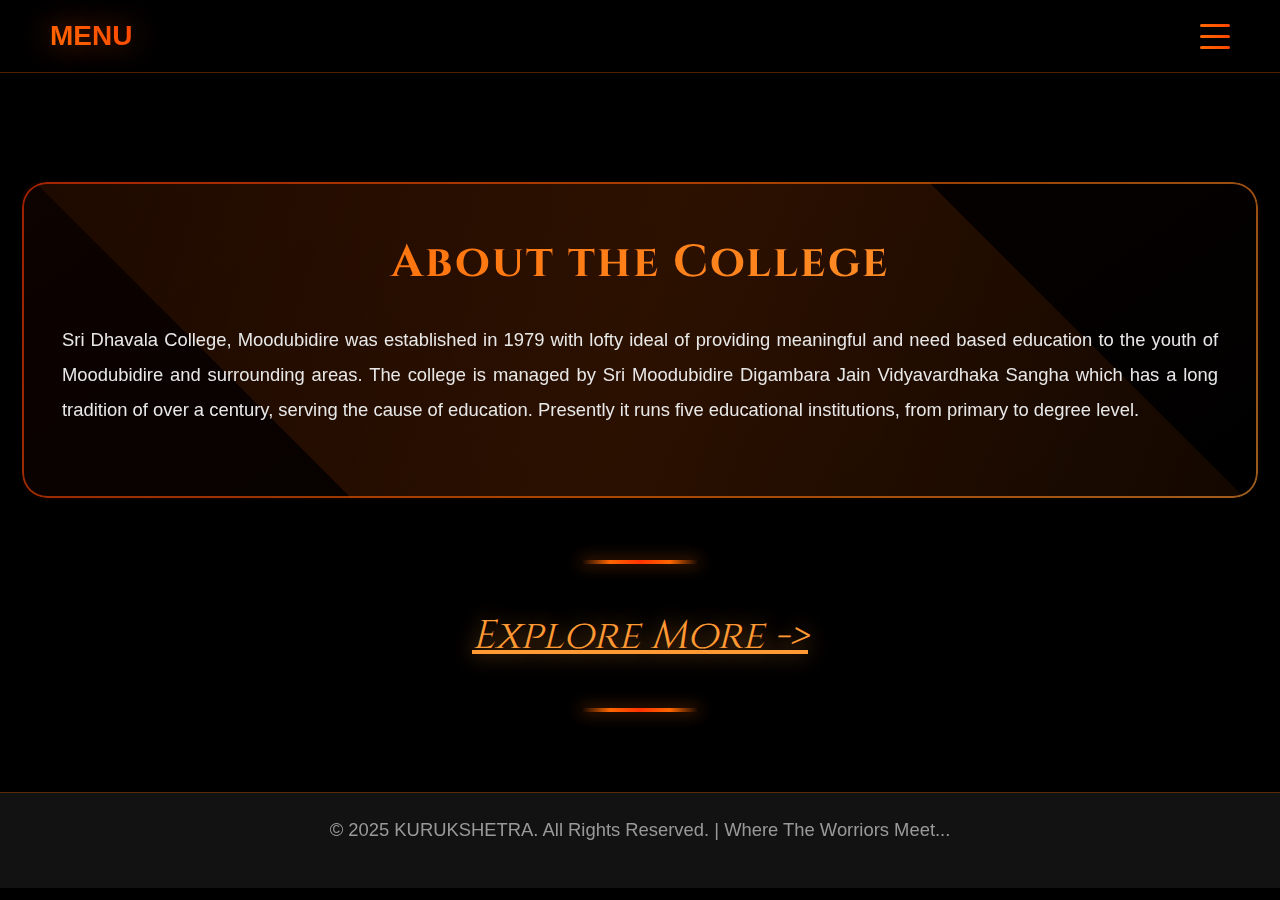
<file: AboutCollege.html>
<!DOCTYPE html>
<html lang="en">
<head>
    <meta charset="UTF-8">
    <meta name="viewport" content="width=device-width, initial-scale=1.0">
    <title>Kurukshetra - Where the Warriors Meet</title>
    <link href="https://fonts.googleapis.com/css2?family=Cinzel:wght@400;700;900&family=Montserrat:wght@300;400;600;700&display=swap" rel="stylesheet">
    <link rel="stylesheet" href="Style.css">
    <link rel="stylesheet" href="about.css">
</head>
<body>
    <div class="fire-container" id="fireContainer"></div>

    <header>
        <div class="logo">MENU</div>
        <div class="hamburger" onclick="toggleMenu()">
            <span></span>
            <span></span>
            <span></span>
        </div>
    </header>

    <nav class="menu" id="menu">
        <a href="index.html">Home</a>
        <a href="Events.html">Events</a>
        <a href="Rules.html">General Rules</a>
        <a href="AboutEvent.html">About Event</a>
        <a href="AboutCollege.html">About College</a>
        <a href="AboutDept.html">About Department</a>
    </nav>
    
    <div class="container">
        <div class="content-wrapper">
            <div class="content-card">
                <h2>About the College</h2>
                <p>
                    Sri Dhavala College, Moodubidire was established in 1979 with lofty ideal of providing meaningful and need based education to the youth of Moodubidire and surrounding areas. The college is managed by Sri Moodubidire Digambara Jain Vidyavardhaka Sangha which has a long tradition of over a century, serving the cause of education. Presently it runs five educational institutions, from primary to degree level.
                </p>
            </div>
        </div>

        <div class="quote-section">
            <div class="decorative-line"></div>
            <a href="https://dhavala.edu.in/" class="quote">Explore More -></a>
            <!-- <p class="quote">"Rise as Warriors, Shine as Leaders"</p> -->
            <div class="decorative-line"></div>
        </div>
    </div>

    <footer>
        <p>&copy; 2025 KURUKSHETRA. All Rights Reserved. | Where The Worriors Meet...</p>
    </footer>
    
    <script src="Script.js"></script>
</body>
</html>
</file>
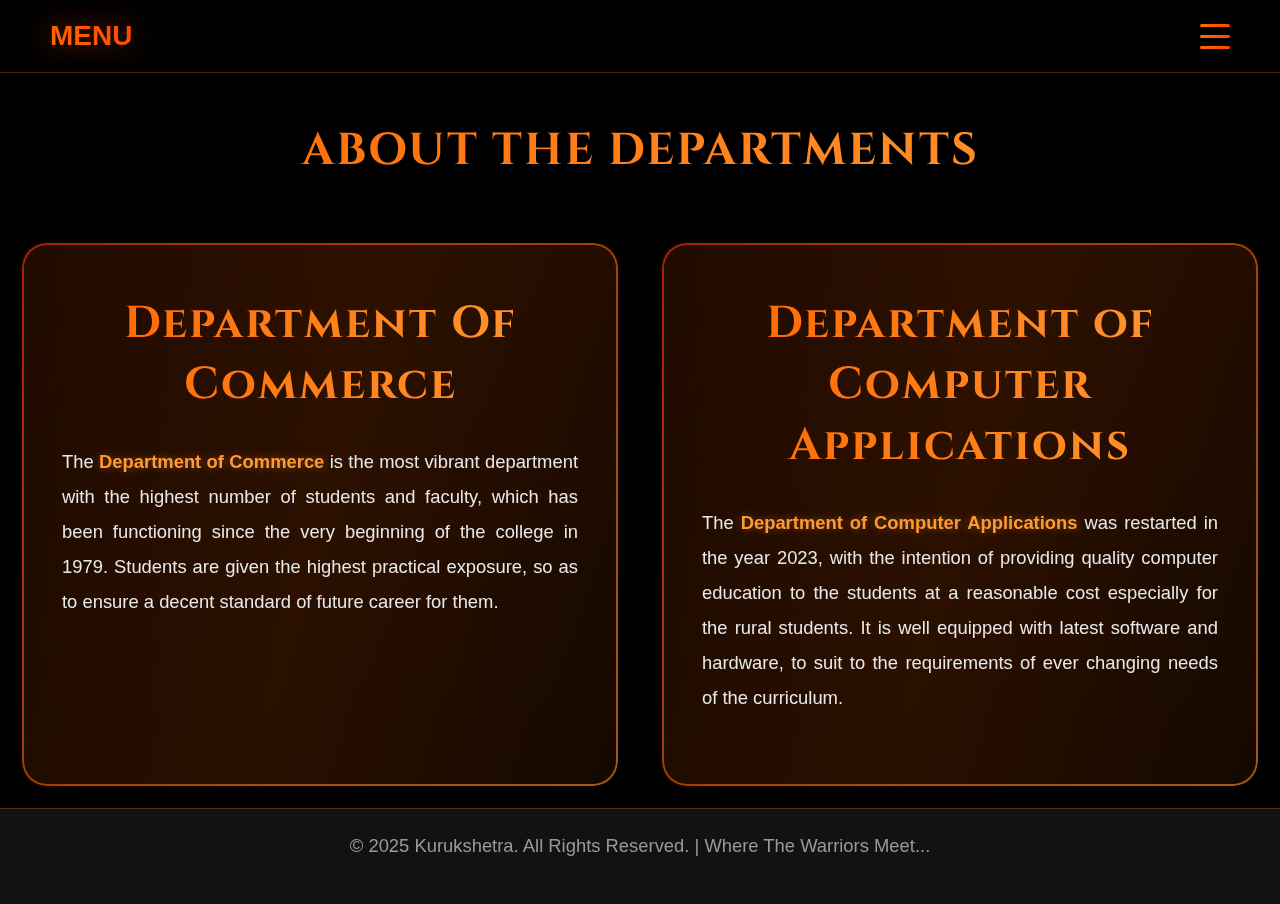
<file: AboutDept.html>
<!DOCTYPE html>
<html lang="en">
<head>
    <meta charset="UTF-8">
    <meta name="viewport" content="width=device-width, initial-scale=1.0">
    <title>Kurukshetra - Where the Warriors Meet</title>
    <link href="https://fonts.googleapis.com/css2?family=Cinzel:wght@400;700;900&family=Montserrat:wght@300;400;600;700&display=swap" rel="stylesheet">
    <link rel="stylesheet" href="Style.css">
    <link rel="stylesheet" href="about.css">
</head>
<body>
    <div class="fire-container" id="fireContainer"></div>

    <header>
        <div class="logo">MENU</div>
        <div class="hamburger" onclick="toggleMenu()">
            <span></span>
            <span></span>
            <span></span>
        </div>
    </header>

    <nav class="menu" id="menu">
        <a href="index.html">Home</a>
        <a href="Events.html">Events</a>
        <a href="Rules.html">General Rules</a>
        <a href="AboutEvent.html">About Event</a>
        <a href="AboutCollege.html">About College</a>
        <a href="AboutDept.html">About Department</a>
        <a href="RoadMap.html">RoadMap</a>
        <a href="FlashMob.html">FlashMob</a>
    </nav>
    
    <div class="container">
        <h2 class="title">ABOUT THE DEPARTMENTS</h2>
        <div class="content-wrapper">
            <div class="content-card">
                <h2>Department Of Commerce</h2>
                <p>
                    The <span class="highlight">Department of Commerce</span>  is the most vibrant department with the highest number of students and faculty, which has been functioning since the very beginning of the college in 1979. Students are given the highest practical exposure, so as to ensure a decent standard of future career for them.
                </p>
            </div>

            <div class="content-card">
                <h2>Department of Computer Applications</h2>
                <p>
                    The <span class="highlight">Department of Computer Applications</span> was restarted in the year 2023, with the intention of providing quality computer education to the students at a reasonable cost especially for the rural students. It is well equipped with latest software and hardware, to suit to the requirements of ever changing needs of the curriculum.
                </p>       
            </div>
        </div>
    </div>

    <footer>
        <p>&copy; 2025 Kurukshetra. All Rights Reserved. | Where The Warriors Meet...</p>
    </footer>

    <script src="Script.js"></script>
</body>

</html>
</file>
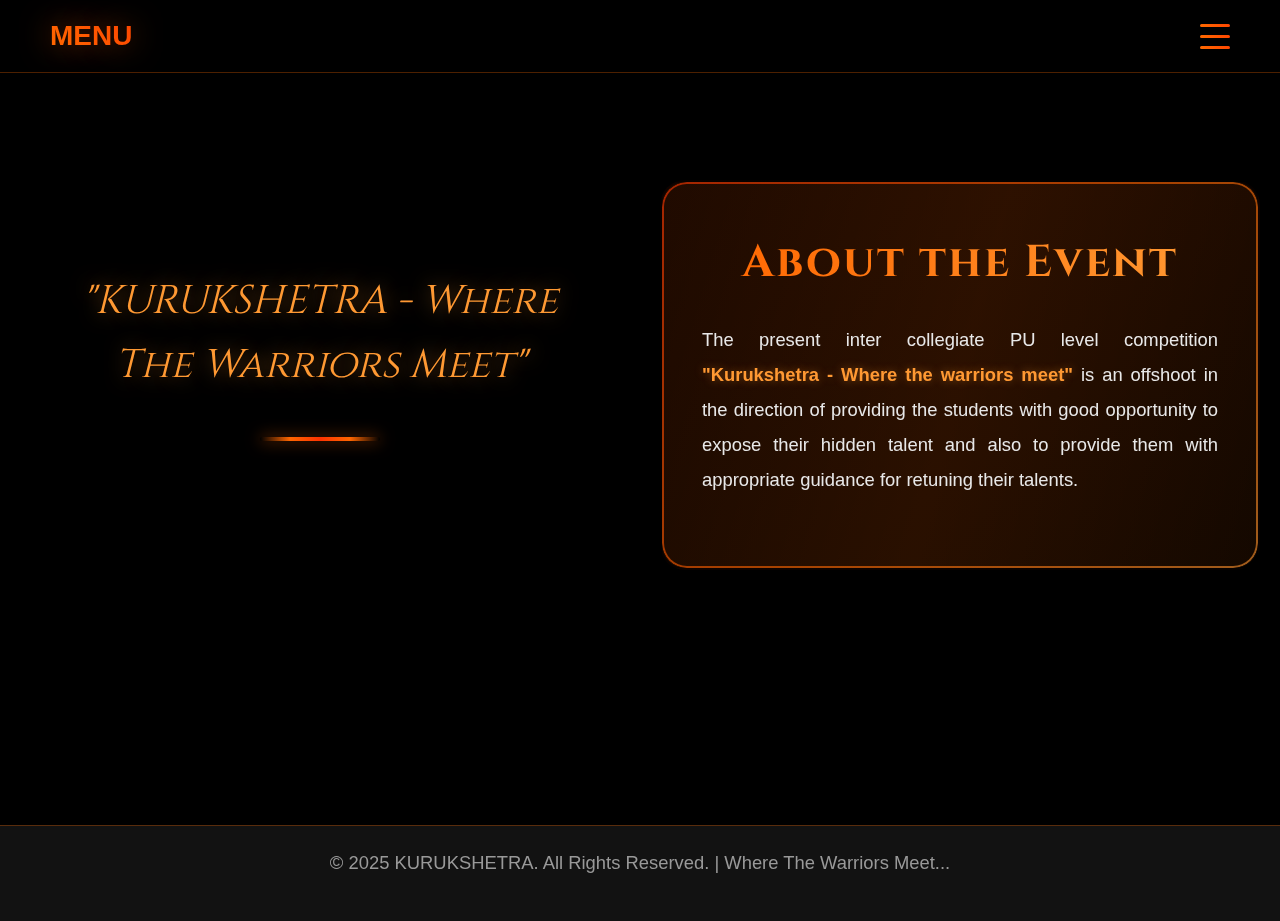
<file: AboutEvent.html>
<!DOCTYPE html>
<html lang="en">
<head>
    <meta charset="UTF-8">
    <meta name="viewport" content="width=device-width, initial-scale=1.0">
    <title>Kurukshetra - Where the Warriors Meet</title>
    <link href="https://fonts.googleapis.com/css2?family=Cinzel:wght@400;700;900&family=Montserrat:wght@300;400;600;700&display=swap" rel="stylesheet">
    <link rel="stylesheet" href="Style.css">
    <link rel="stylesheet" href="about.css">
</head>
<body>
    <div class="fire-container" id="fireContainer"></div>

    <header>
        <div class="logo">MENU</div>
        <div class="hamburger" onclick="toggleMenu()">
            <span></span>
            <span></span>
            <span></span>
        </div>
    </header>

    <nav class="menu" id="menu">
        <a href="index.html">Home</a>
        <a href="Events.html">Events</a>
        <a href="Rules.html">General Rules</a>
        <a href="AboutEvent.html">About Event</a>
        <a href="AboutCollege.html">About College</a>
        <a href="AboutDept.html">About Department</a>
    </nav>
    
    <div class="container" style="height: 85vh;">
        <div class="content-wrapper">
            <div class="quote-section">
                <!-- <div class="decorative-line"></div> -->
                <p class="quote">"KURUKSHETRA - Where The Warriors Meet"</p>
                <div class="decorative-line"></div>
            </div>
            <div class="content-card">
                <h2>About the Event</h2>
                <p>
                    The present inter collegiate PU level competition <spam class="highlight">"Kurukshetra - Where the warriors meet"</spam> is an offshoot in the direction of providing the students with good opportunity to expose their hidden talent and also to provide them with appropriate guidance for retuning their talents.
                </p>
            </div>
        </div>

    </div>

    <footer style="bottom: 0;">
        <p>&copy; 2025 KURUKSHETRA. All Rights Reserved. | Where The Warriors Meet...</p>
    </footer>

    <script src="Script.js"></script>
</body>
</html>
</file>
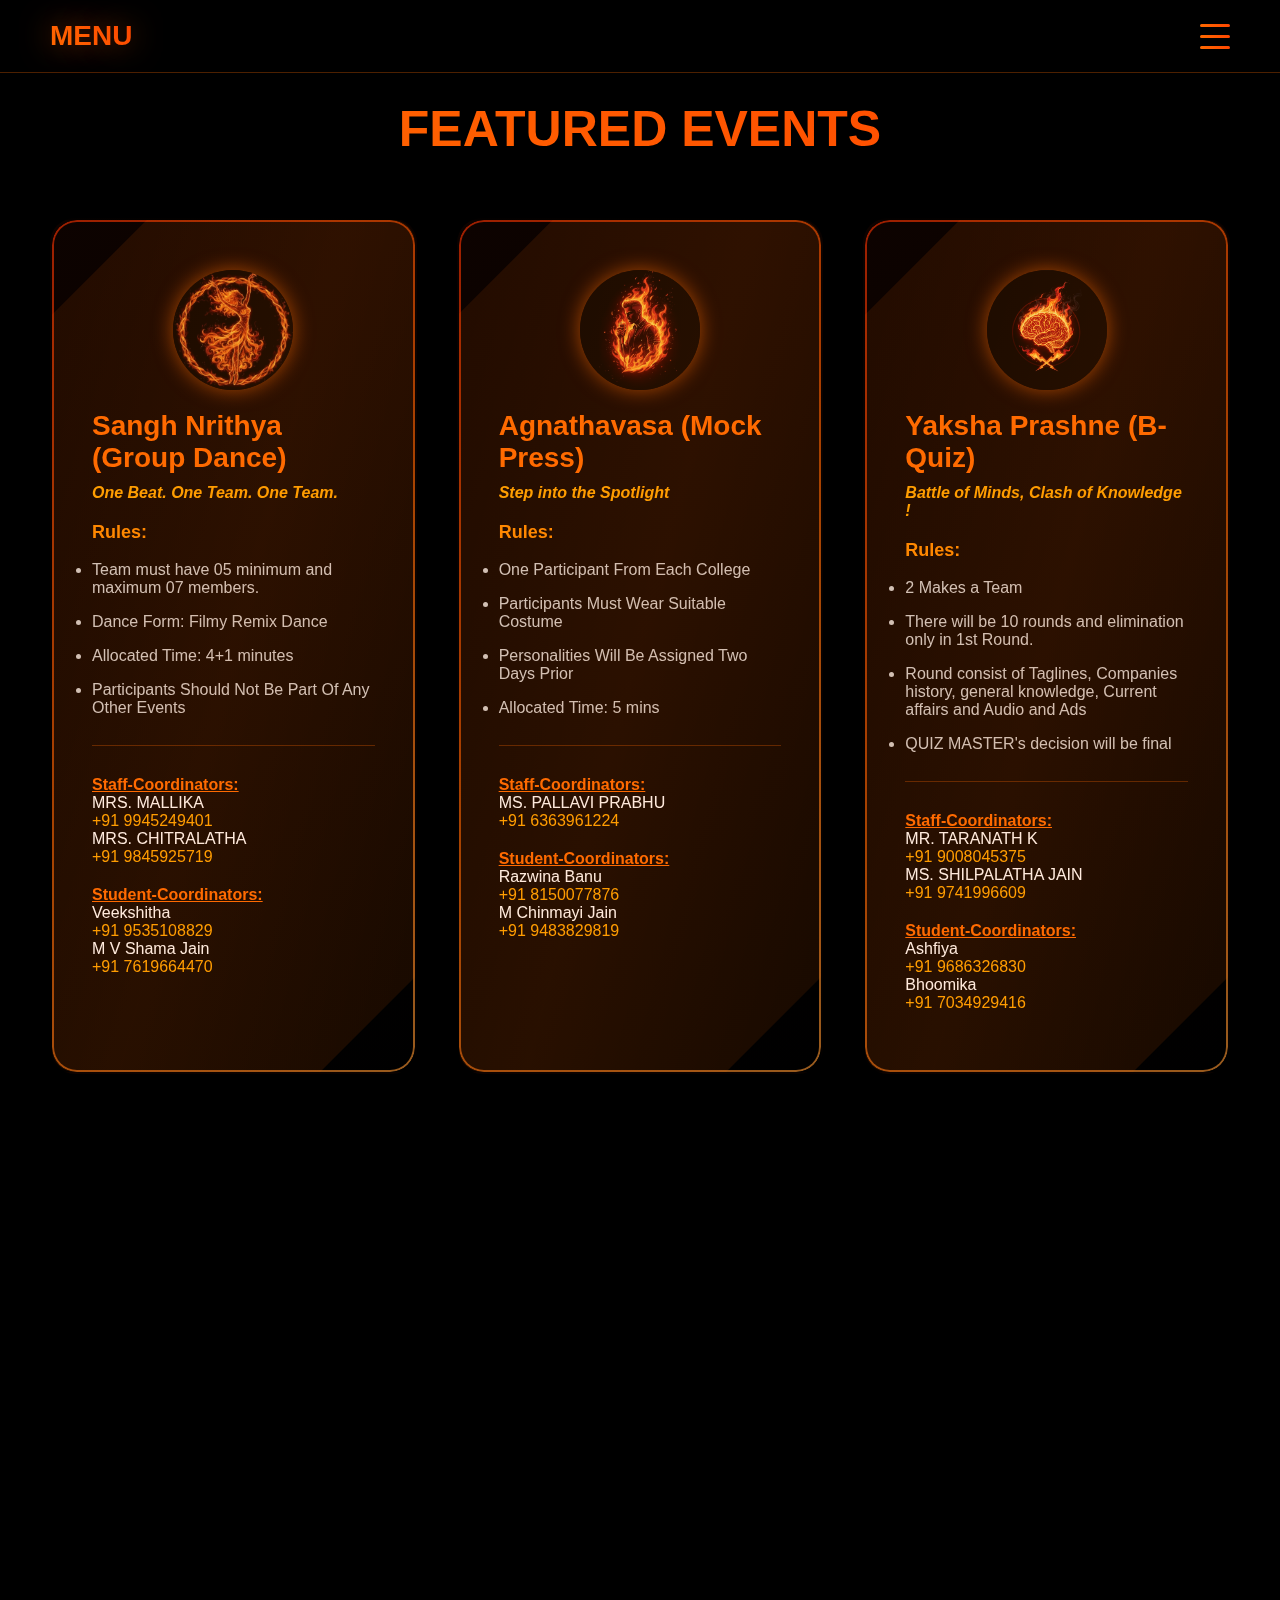
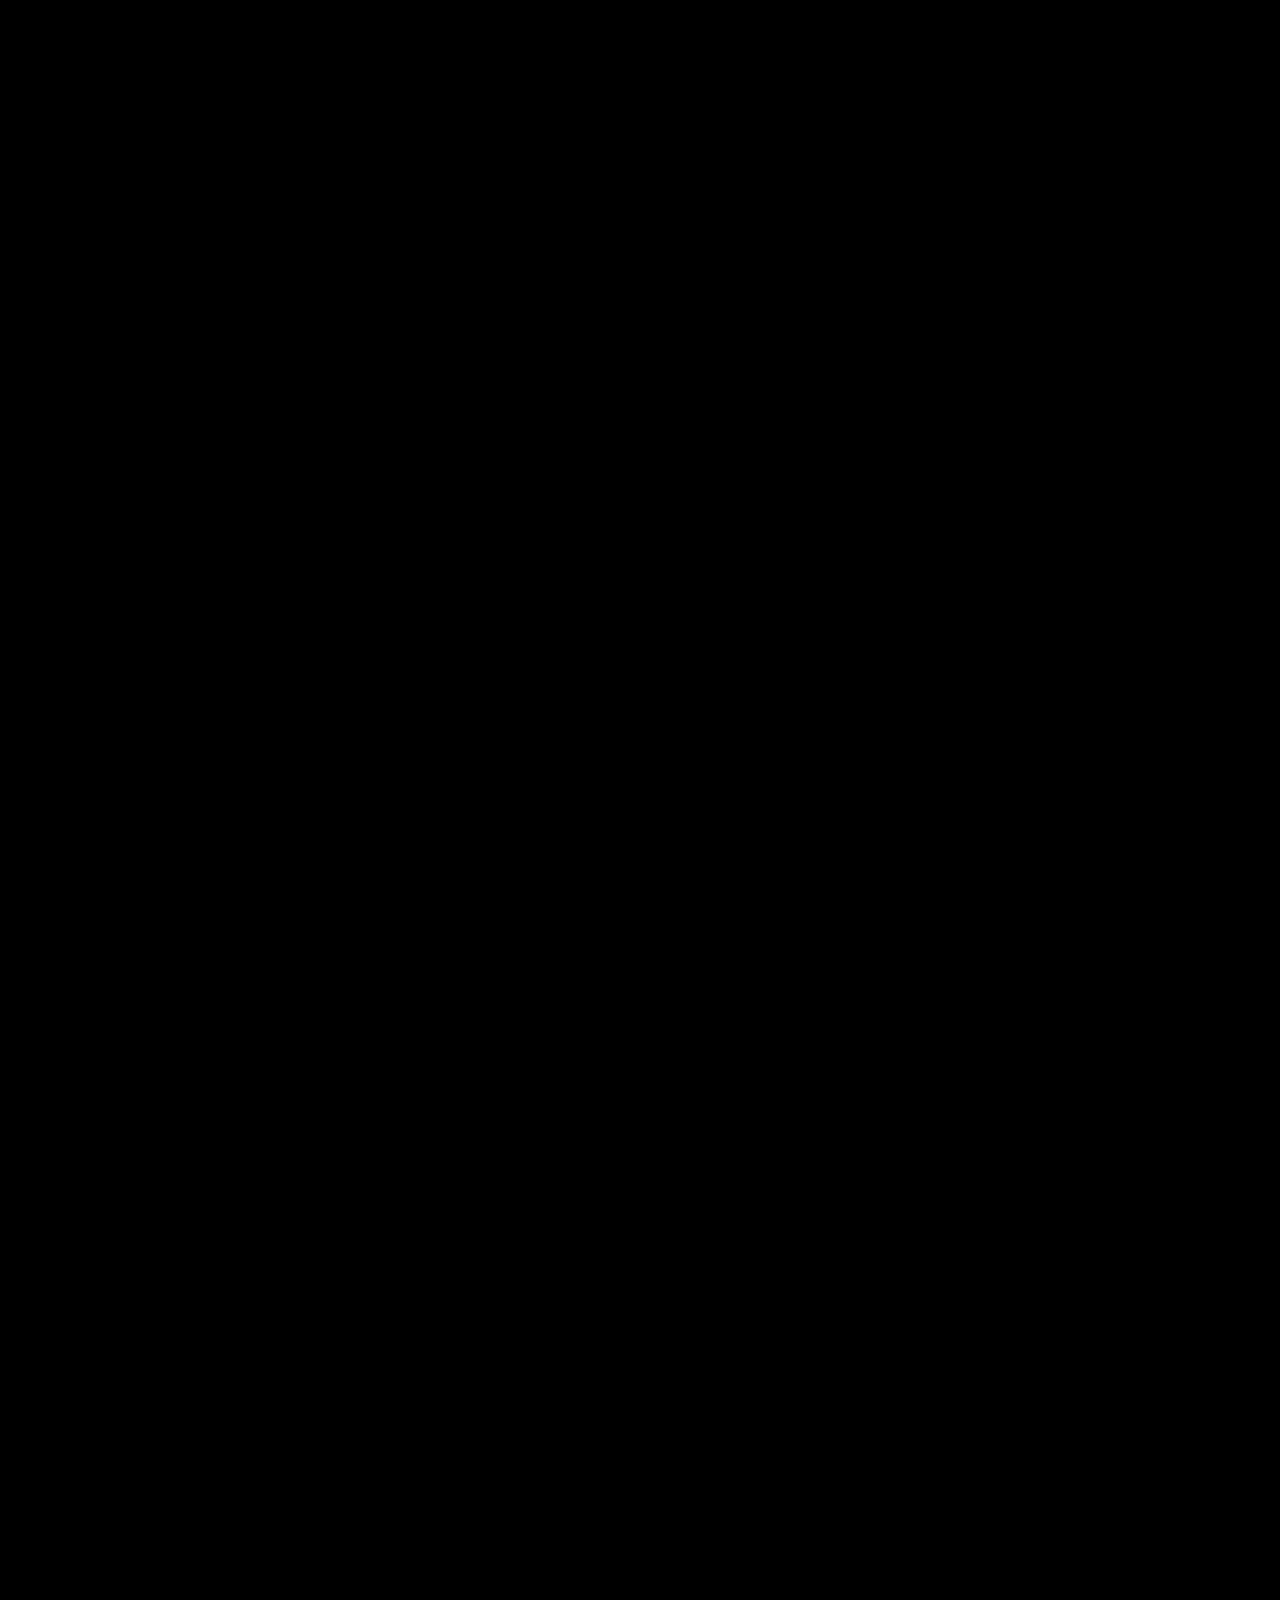
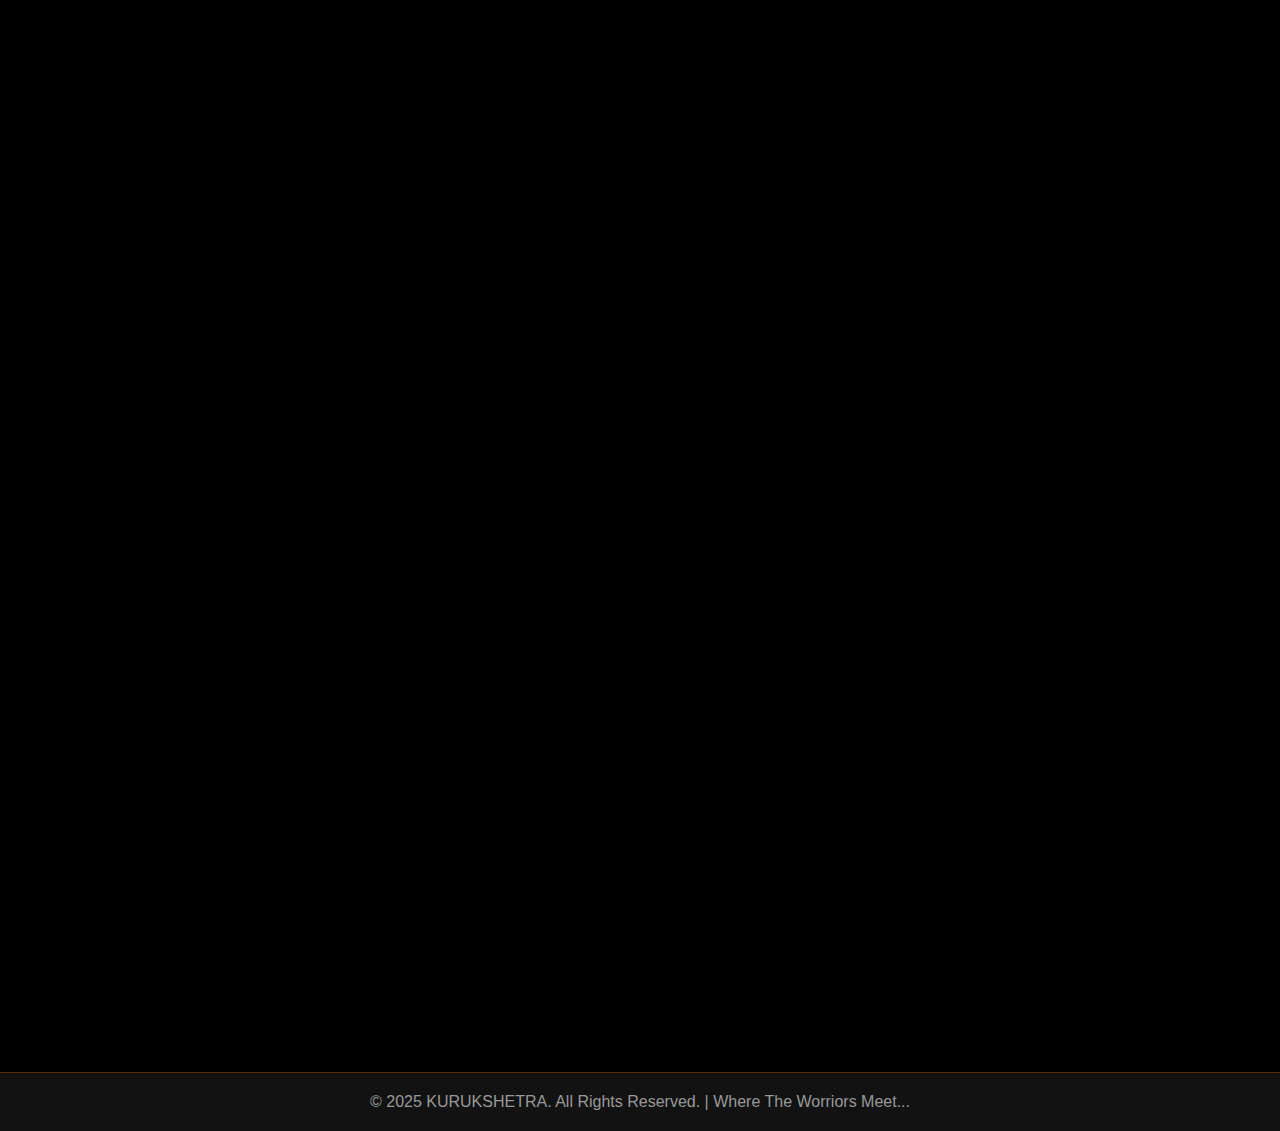
<file: Events.html>
<!DOCTYPE html>
<html lang="en">
<head>
    <meta charset="UTF-8">
    <meta name="viewport" content="width=device-width, initial-scale=1.0">
    <title>Events</title>
    <link rel="stylesheet" href="Style.css">
</head>
<body>
    <div class="fire-container" id="fireContainer"></div>

    <header>
        <div class="logo">MENU</div>
        <div class="hamburger" onclick="toggleMenu()">
            <span></span>
            <span></span>
            <span></span>
        </div>
    </header>

    <nav class="menu" id="menu">
        <a href="index.html">Home</a>
        <a href="Events.html">Events</a>
        <a href="Rules.html">General Rules</a>
        <a href="AboutEvent.html">About Event</a>
        <a href="AboutCollege.html">About College</a>
        <a href="AboutDept.html">About Department</a>
    </nav>

    <section class="events" id="events">
        <h2>FEATURED EVENTS</h2>

        <div class="events-grid">
            <div class="event-card">
                <div class="event-logo">
                    <img src="/Images/Dance.jpg" alt="">
                </div>
                <h3>Sangh Nrithya (Group Dance)</h3>
                <h4>One Beat. One Team.  One Team. </h4>
                <h5>Rules:</h5>
                <ul>
                    <li>Team must have 05 minimum and maximum 07 members.</li>
                    <li>Dance Form: Filmy Remix Dance</li>
                    <li>Allocated Time: 4+1 minutes</li>
                    <li>Participants Should Not Be Part Of Any Other Events</li>
                </ul>
                <div class="coordinators">
                    <div class="coordinator">
                        <strong>Staff-Coordinators:</strong> 
                        <br> MRS. MALLIKA  <br>
                        <a href="tel:+919945249401">+91 9945249401</a>
                        <br> MRS. CHITRALATHA <br>
                        <a href="tel:+919845925719">+91 9845925719</a>
                    </div>
                    <div class="coordinator">
                        <strong>Student-Coordinators:</strong>
                        <br> Veekshitha <br>
                        <a href="tel:+919535108829">+91 9535108829</a>
                        <br> M V Shama Jain <br>
                        <a href="tel:+917619664470">+91 7619664470</a>
                    </div>
                </div>
            </div>

            <div class="event-card">
                <div class="event-logo">
                    <img src="/Images/MockPress.jpg" alt="">
                </div>
                <h3>Agnathavasa (Mock Press)</h3>
                <h4>Step into the Spotlight </h4>
                <h5>Rules:</h5>
                <ul>
                    <li>One Participant From Each College</li>
                    <li>Participants Must Wear Suitable Costume</li>
                    <li>Personalities Will Be Assigned Two Days Prior</li>
                    <li>Allocated Time: 5 mins</li>
                </ul>
                <div class="coordinators">
                    <div class="coordinator">
                        <strong>Staff-Coordinators:</strong> 
                        <br> MS. PALLAVI PRABHU  <br>
                        <a href="tel:+916363961224">+91 6363961224</a>
                        <!-- <br> ##### <br>
                        <a href="tel:+91##########">+91 ##########</a> -->
                    </div>
                    <div class="coordinator">
                        <strong>Student-Coordinators:</strong>
                        <br> Razwina Banu<br>
                        <a href="tel:+918150077876">+91 8150077876</a>
                        <br> M Chinmayi Jain <br>
                        <a href="tel:+919483829819">+91 9483829819</a>
                    </div>
                </div>
            </div>

            <div class="event-card">
                <div class="event-logo">
                    <img src="/Images/B-Quiz.jpg" alt="">
                </div>
                <h3>Yaksha Prashne (B-Quiz)</h3>
                <h4>Battle of Minds, Clash of Knowledge ! </h4>
                <h5>Rules:</h5>
                <ul>
                    <li>2 Makes a Team</li>
                    <li>There will be 10 rounds and elimination only in 1st Round. </li>
                    <li>Round consist of Taglines, Companies history, general knowledge, Current affairs and Audio and Ads</li>
                    <li>QUIZ MASTER's decision will be final</li>
                </ul>
                <div class="coordinators">
                    <div class="coordinator">
                        <strong>Staff-Coordinators:</strong> 
                        <br> MR. TARANATH K  <br>
                        <a href="tel:+919008045375">+91 9008045375</a>
                        <br> MS. SHILPALATHA JAIN <br>
                        <a href="tel:+919741996609">+91 9741996609</a>
                    </div>
                    <div class="coordinator">
                        <strong>Student-Coordinators:</strong>
                        <br> Ashfiya <br>
                        <a href="tel:+919686326830">+91 9686326830</a>
                        <br> Bhoomika <br>
                        <a href="tel:+917034929416">+91 7034929416</a>
                    </div>
                </div>
            </div>

            <div class="event-card">
                <div class="event-logo">
                    <img src="/Images/TreasureHunt.jpg" alt="">
                </div>
                <h3>Chakravyuha (Treasure Hunt)</h3>
                <h4>Unlock the Mystery, Claim the Treasure !</h4>
                <h5>Rules:</h5>
                <ul>
                    <li>Individual Event</li>
                    <li>The first person to arrive with all the clues at the FINAL CHECK POINT IS THE WINNER</li>
                </ul>
                <div class="coordinators">
                    <div class="coordinator">
                        <strong>Staff-Coordinators:</strong> 
                        <br> MRS. SUKANYA SHETTY <br>
                        <a href="tel:+919844877022">+91 9844877022</a>
                        <br> MS. DEEPTHI S <br>
                        <a href="tel:+917259243599">+91 7259243599</a>
                    </div>
                    <div class="coordinator">
                        <strong>Student-Coordinators:</strong>
                        <br> Shivadarshan <br>
                        <a href="tel:+917899241813">+91 7899241813</a>
                        <br> Swasthik S Shetty <br>
                        <a href="tel:+918147962465">+91 8147962465</a>
                    </div>
                </div>
            </div>

            <div class="event-card">
                <div class="event-logo">
                    <img src="/Images/MadAd.jpg" alt="">
                </div>
                <h3>Unmad Vijnapana (Mad Ad)</h3>
                <h4>Think Crazy, Sell Smart ! </h4>
                <h5>Rules:</h5>
                <ul>
                    <li>Team Must Present a Marketing Plan, Creating Creative Campaign of their Product by Acting</li>
                    <li>Each Team Consists of 6 Members</li>
                    <li>Use Your Own Background Voice, Other Music is Not Allowed</li>
                    <li>It Must Contain a Good Script, Dialogue Delivery, Coordination,
                         Appeal of the Advertisement, Humour, Spontanity and Performance on the Stage</li>
                    <li>Allocated Time: 4+1 Minutes</li>
                    <li>Use of Vulgar Language/Expression will be Lead to Disqualification</li>
                    <li>No Exposure to be Biasness Against Caste/Religion/Community</li>
                </ul>
                <div class="coordinators">
                    <div class="coordinator">
                        <strong>Staff-Coordinators:</strong> 
                        <br> Mrs Yashoda <br>
                        <a href="tel:+919900990935">+91 9900990935</a>
                        <!-- <br> ##### <br>
                        <a href="tel:+91##########">+91 ##########</a> -->
                    </div>
                    <div class="coordinator">
                        <strong>Student-Coordinators:</strong>
                        <br> Ashik <br>
                        <a href="tel:+918073194639">+91 8073194639</a>
                        <br> Prajwal P Poojary<br>
                        <a href="tel:+918549991566">+91 8549991566</a>
                    </div>
                </div>
            </div>

            <div class="event-card">
                <div class="event-logo">
                    <img src="/Images/Marketing2.jpg" alt="">
                </div>
                <h3>Vipanikriya (Marketing)</h3>
                <h4>Your Strategy, Your Success. </h4>
                <h5>Rules:</h5>
                <ul>
                    <li>Two Makes a Team</li>
                    <li>Prepare Your Product and Display it</li>
                    <li>Allocated Time: 3 minutes for Presentation, & 3 minutes for Q&A</li>
                </ul>
                <div class="coordinators">
                    <div class="coordinator">
                        <strong>Staff-Coordinators:</strong> 
                        <br> MRS. AKSHATHA MARATHE <br>
                        <a href="tel:+919008926200">+91 9008926200</a>
                        <br> MS. SHILPA GHOSH <br>
                        <a href="tel:+917338606472">+91 7338606472</a>
                    </div>
                    <div class="coordinator">
                        <strong>Student-Coordinators:</strong>
                        <br> Sandyashree <br>
                        <a href="tel:+917975476069">+91 7975476069</a>
                        <br> Divya <br>
                        <a href="tel:+918317399860">+91 8317399860</a>
                    </div>
                </div>
            </div>

            <div class="event-card">
                <div class="event-logo">
                    <img src="/Images/BottleArt.jpg" alt="">
                </div>
                <h3>Kupi Kala (Bottle Art)</h3>
                <h4>Bottles with a Twist of Creativity</h4>
                <h5>Rules:</h5>
                <ul>
                    <li>Individual Event</li>
                    <li>Glass Bottles will be Provided</li>
                    <li>Participants must Bring their Own Necessary Materials</li>
                    <li>Participants are Free to Use their Own Design</li>
                    <li>Allocated Time : 1 Hour</li>
                </ul>
                <div class="coordinators">
                    <div class="coordinator">
                        <strong>Staff-Coordinators:</strong> 
                        <br> Ms. Shilpa Ghosh <br>
                        <a href="tel:+917338606472">+91 7338606472</a>
                        <!-- <br> ##### <br>
                        <a href="tel:+91##########">+91 ##########</a> -->
                    </div>
                    <div class="coordinator">
                        <strong>Student-Coordinators:</strong>
                        <br> Sushmitha <br>
                        <a href="tel:+918792472086">+91 8792472086</a>
                        <br> Sanjana <br>
                        <a href="tel:+916364497487">+91 6364497487</a>
                    </div>
                </div>
            </div>

            <div class="event-card">
                <div class="event-logo">
                    <img src="/Images/MotarMouth.jpg" alt="">
                </div>
                <h3>Vakchathurya (Motar Mouth)</h3>
                <h4>Mouths That Move Mountains </h4>
                <h5>Rules:</h5>
                <ul>
                    <li>One Participant form Each College</li>
                    <li>Allocated Time: 4+1 minutes</li>
                    <li>Language Preference: English/Kannada</li>
                    <li>Judgement Based on Content Delivery</li>
                </ul>
                <div class="coordinators">
                    <div class="coordinator">
                        <strong>Staff-Coordinators:</strong> 
                        <br> Mrs. Shilpalatha Jain <br>
                        <a href="tel:+919741996609">+91 9741996609</a>
                        <!-- <br> ##### <br>
                        <a href="tel:+91##########">+91 ##########</a> -->
                    </div>
                    <div class="coordinator">
                        <strong>Student-Coordinators:</strong>
                        <br> Sushmitha <br>
                        <a href="tel:+918147918208">+91 8147918208</a>
                        <br> Ananya <br>
                        <a href="tel:+917483905183">+91 7483905183</a>
                    </div>
                </div>
            </div>

            <div class="event-card">
                <div class="event-logo">
                    <img src="/Images/BestManager.jpg" alt="">
                </div>
                <h3>Chanakya (Best Manager)</h3>
                <h4>Decisions That Define Success.</h4>
                <h5>Rules:</h5>
                <ul>
                    <li>One Participant From Each College</li>
                    <li>There will be 3 Levels. Elimination will be done on 2nd Level.</li>
                    <li>Level 1 : Case Study</li>
                    <li>Level 2 : Group Discussion</li>
                    <li>Level 3 : Stress Interview</li>
                </ul>
                <div class="coordinators">
                    <div class="coordinator">
                        <strong>Staff-Coordinators:</strong> 
                        <br> Mr.Tharanath K  <br>
                        <a href="tel:+919008045375">+91 9008045375</a>
                        <br> Ms. Deepthi S  <br>
                        <a href="tel:+917259243599">+91 7259243599</a>
                    </div>
                    <div class="coordinator">
                        <strong>Student-Coordinators:</strong>
                        <br> Mehak Karim <br>
                        <a href="tel:+919901951814">+91 9901951814</a>
                        <br> Deeksha D.P<br>
                        <a href="tel:+919141164839">+91 9141164839</a>
                    </div>
                </div>
            </div>

            <div class="event-card">
                <div class="event-logo">
                    <img src="/Images/SharkTank.jpg" alt="">
                </div>
                <h3>Udyama Nivedhanam (Shark Tank)</h3>
                <h4>Dare to Dive, Dare to Dominate</h4>
                <h5>Rules:</h5>
                <ul>
                    <li>Two Makes a Team</li>
                    <li>Every team will be given 5 minutes for presentation and 3 minutes for Q&A with the panel.</li>
                    <li>The pitch should include the business concept, target market, and revenue model.</li>
                    <li>Teams may use posters during the pitch.</li>
                    <li>Ideas Must be Original and Feasible</li>
                    <li>The decision of the judges shall be final.</li>
                    <li>Judges will Evaluate on the Following Criteria: <br> Innovation & Crativity 
                        <br>Feasibility & Practicality <br> Confidence & Q&A Handling</li>
                </ul>
                <div class="coordinators">
                    <div class="coordinator">
                        <strong>Staff-Coordinators:</strong> 
                        <br> Mrs. YASHODHA  <br>
                        <a href="tel:+919900990935">+91 9900990935</a>
                        <!-- <br> ##### <br>
                        <a href="tel:+91##########">+91 ##########</a> -->
                    </div>
                    <div class="coordinator">
                        <strong>Student-Coordinators:</strong>
                        <br> Pavan <br>
                        <a href="tel:+919632964656">+91 9632964656</a>
                        <br> Vijeth <br>
                        <a href="tel:+919008220101">+91 9008220101</a>
                    </div>
                </div>
            </div>

            <div class="event-card">
                <div class="event-logo">
                    <img src="/Images/MockCID.jpg" alt="">
                </div>
                <h3>Gupta-Pravartak (Mock CID)</h3>
                <h4>Unravel Clues, Solve The Case</h4>
                <h5>Rules:</h5>
                <ul>
                    <li>Two Make a Team</li>
                    <li>There will be 3 Rounds</li>
                    <li>1st Round: Case-Study (Elimination Round)</li>
                    <li>2nd Round: Searching a Suspect (Only 6 Teams Selected to 2nd Round)</li>
                    <li>3rd Round: Finding out The Final Answer Through Clues(Only 3 out of 6 Teams Selected to 3rd Round)</li>
                    <li>Coordinator's Decision is Final</li>
                </ul>
                <div class="coordinators">
                    <div class="coordinator">
                        <strong>Staff-Coordinators:</strong> 
                        <br> MS. PALLAVI PRABHU  <br>
                        <a href="tel:+916363961224">+91 6363961224</a>
                        <!-- <br> ##### <br>
                        <a href="tel:+91##########">+91 ##########</a> -->
                    </div>
                    <div class="coordinator">
                        <strong>Student-Coordinators:</strong>
                        <br> Sushanth <br>
                        <a href="tel:+916364242502">+91 6364242502</a>
                        <br> Shrinidhi <br>
                        <a href="tel:+916366510404">+91 6366510404</a>
                    </div>
                </div>
            </div>  
            
            <div class="event-card">
                <div class="event-logo">
                    <img src="/Images/Reels.jpg" alt="">
                </div>
                <h3>Chaya Chitrakala (Reels Making)</h3>
                <h4>Create. Capture. Captivate </h4>
                <h5>Rules:</h5>
                <ul>
                    <li>Its an Indiavidual Event</li>
                    <li>The Reel must Cover All the Major Events </li>
                    <li>The Video Duration must be 60 Seconds only </li>
                    <li>All Videos must be Shot in Vertical (9:16) Format </li>
                    <li>Focus Should be Given to the Clarity, Editing and Clips</li>
                    <li>Videos must be Shoot using Android or iPhone only </li>
                    <li>All Content must be Origial and Creative</li>
                    <li>The Videos must be Submitted on The Same Day Before 2.30 PM</li>
                    <li>Late Submission Will Not be Entertained</li>
                    <li>Videos will be Judged on Creativity, Theme Relevance, Quality and Impact </li>
                    <li>Judges' Decisions are Final</li>
                </ul>
                <div class="coordinators">
                    <div class="coordinator">
                        <strong>Staff-Coordinators:</strong> 
                        <br> MR. ARAVINDA PRASAD  <br>
                        <a href="tel:+919449119517">+91 9449119517</a>
                        <!-- <br> ##### <br>
                        <a href="tel:+91##########">+91 ##########</a> -->
                    </div>
                    <div class="coordinator">
                        <strong>Student-Coordinators:</strong>
                        <br> Samith S poojary <br>
                        <a href="tel:+918296543236">+91 8296543236</a>
                        <br> Yashraj Poojary <br>
                        <a href="tel:+919845215053">+91 9845215053</a>
                    </div>
                </div>
            </div>
        </div>
    </section>

    <footer>
        <p>&copy; 2025 KURUKSHETRA. All Rights Reserved. | Where The Worriors Meet...</p>
    </footer>

    <script src="Script.js"></script>
</body>
</html>
</file>
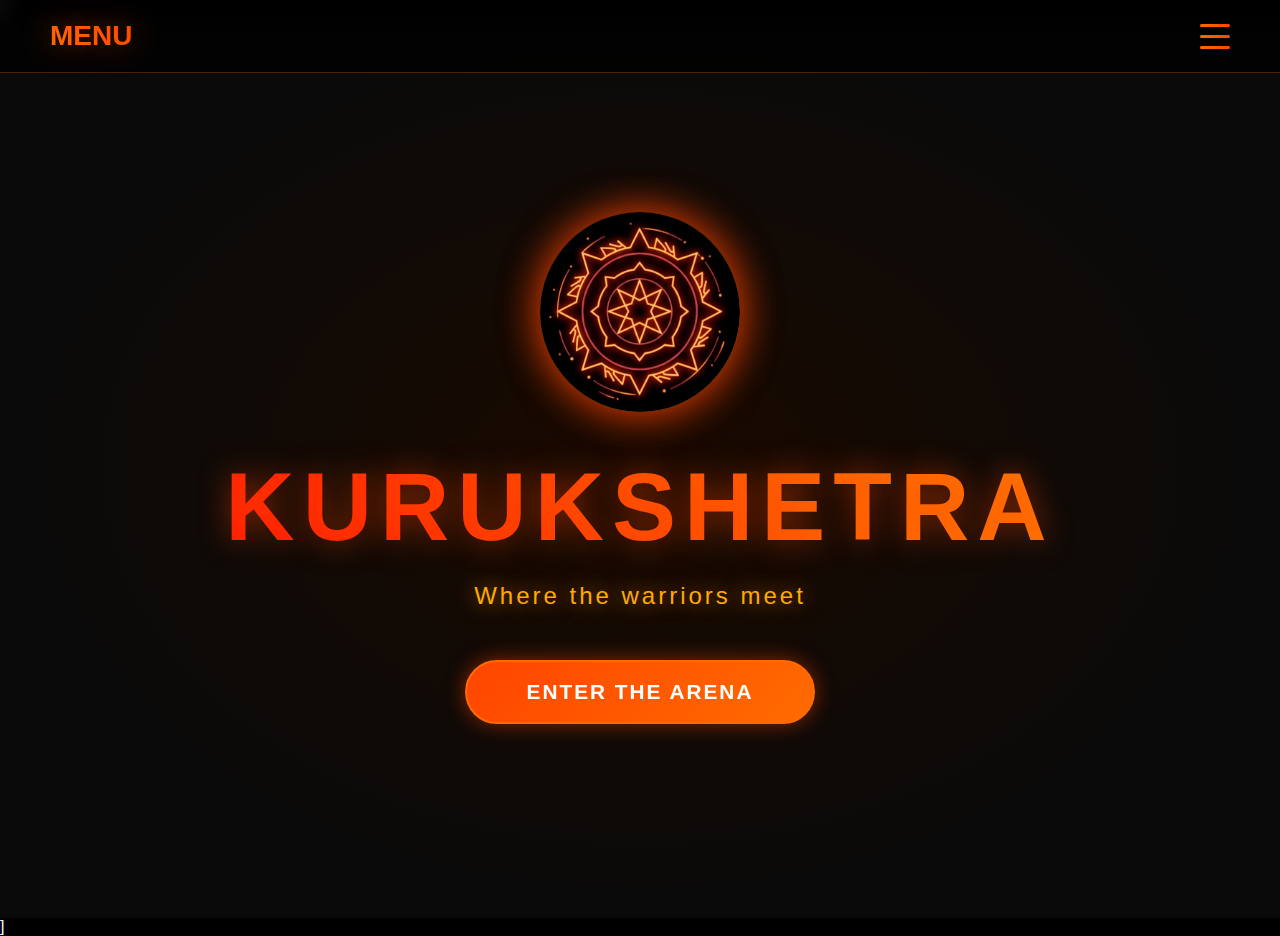
<file: FlashMob.html>
<!DOCTYPE html>
<html lang="en">
<head>
    <meta charset="UTF-8">
    <meta name="viewport" content="width=device-width, initial-scale=1.0">
    <title>KURUKSHETRA - Where the warriors meet</title>
    <style>
        * {
            margin: 0;
            padding: 0;
            box-sizing: border-box;
        }

        body {
            font-family: 'Segoe UI', Tahoma, Geneva, Verdana, sans-serif;
            background: #0a0a0a;
            overflow: hidden;
            height: 100vh;
        }

        .container {
            position: relative;
            display: flex;
            flex-direction: column;
            justify-content: center;
            align-items: center;
            height: 100vh;
            width: 100%;
            background: radial-gradient(ellipse at center, #1a0a00 0%, #0a0a0a 70%);
        }

        /* Animated background particles */
        .particle {
            position: absolute;
            width: 3px;
            height: 3px;
            background: #ff6b00;
            border-radius: 50%;
            opacity: 0;
            animation: rise 8s infinite ease-in;
            box-shadow: 0 0 10px #ff6b00;
        }

        @keyframes rise {
            0% {
                transform: translateY(0) translateX(0);
                opacity: 0;
            }
            10% {
                opacity: 1;
            }
            90% {
                opacity: 1;
            }
            100% {
                transform: translateY(-100vh) translateX(calc(var(--drift) * 30px));
                opacity: 0;
            }
        }

        /* Logo */
        .main-logo {
            width: 200px;
            height: 200px;
            background: linear-gradient(135deg, #ff4500, #ff8c00, #ffd700);
            border-radius: 50%;
            margin-bottom: 40px;
            box-shadow: 0 0 40px rgba(255, 69, 0, 0.6);
            animation: pulse 2s infinite;
        }

        @keyframes pulse {
            0%, 100% {
                box-shadow: 0 0 40px rgba(255, 69, 0, 0.6);
                transform: scale(1);
            }
            50% {
                box-shadow: 0 0 60px rgba(255, 140, 0, 0.8);
                transform: scale(1.05);
            }
        }

        /* Title */
        .title {
            font-size: clamp(3rem, 10vw, 6rem);
            font-weight: 900;
            background: linear-gradient(45deg, #ff0000, #ff6b00, #ffaa00, #ffd700);
            background-size: 300% 300%;
            -webkit-background-clip: text;
            -webkit-text-fill-color: transparent;
            background-clip: text;
            text-shadow: 0 0 30px rgba(255, 69, 0, 0.5);
            letter-spacing: 8px;
            margin-bottom: 20px;
            animation: flameGradient 3s ease infinite, flicker 4s ease-in-out infinite;
            position: relative;
        }

        @keyframes flameGradient {
            0%, 100% {
                background-position: 0% 50%;
            }
            50% {
                background-position: 100% 50%;
            }
        }

        @keyframes flicker {
            0%, 100% {
                filter: brightness(1);
            }
            50% {
                filter: brightness(1.3);
            }
        }

        /* Tagline */
        .tagline {
            font-size: clamp(1rem, 3vw, 1.5rem);
            color: #ffaa00;
            letter-spacing: 3px;
            margin-bottom: 50px;
            text-shadow: 0 0 20px rgba(255, 140, 0, 0.7);
            font-weight: 300;
            animation: glow 2s ease-in-out infinite;
        }

        @keyframes glow {
            0%, 100% {
                text-shadow: 0 0 20px rgba(255, 140, 0, 0.7);
            }
            50% {
                text-shadow: 0 0 30px rgba(255, 140, 0, 1);
            }
        }

        /* Play Button */
        .play-btn {
            position: relative;
            display: inline-block;
            padding: 18px 60px;
            font-size: 1.3rem;
            font-weight: 700;
            text-decoration: none;
            color: #fff;
            background: linear-gradient(135deg, #ff4500, #ff6b00);
            border: 2px solid #ff6b00;
            border-radius: 50px;
            letter-spacing: 2px;
            text-transform: uppercase;
            transition: all 0.4s ease;
            box-shadow: 0 0 20px rgba(255, 69, 0, 0.5);
            overflow: hidden;
        }

        .play-btn::before {
            content: '';
            position: absolute;
            top: 50%;
            left: 50%;
            width: 0;
            height: 0;
            border-radius: 50%;
            background: rgba(255, 215, 0, 0.3);
            transform: translate(-50%, -50%);
            transition: width 0.6s, height 0.6s;
        }

        .play-btn:hover::before {
            width: 300px;
            height: 300px;
        }

        .play-btn:hover {
            transform: translateY(-5px) scale(1.05);
            box-shadow: 0 0 40px rgba(255, 140, 0, 0.9), 0 0 80px rgba(255, 69, 0, 0.6);
            border-color: #ffd700;
            background: linear-gradient(135deg, #ff6b00, #ffd700);
        }

        .play-btn span {
            position: relative;
            z-index: 1;
        }

        /* Responsive adjustments */
        @media (max-width: 768px) {
            .main-logo {
                width: 200px;
                height: 200px;
                margin-bottom: 30px;
            }

            .title {
                letter-spacing: 4px;
            }

            .tagline {
                letter-spacing: 2px;
                margin-bottom: 40px;
            }

            .play-btn {
                padding: 15px 45px;
                font-size: 1.1rem;
            }
        }

        @media (max-width: 480px) {
            .title {
                letter-spacing: 2px;
            }

            .tagline {
                letter-spacing: 1px;
            }
        }
    </style>
    <link rel="stylesheet" href="Style.css">k
</head>
<body>

    <div class="fire-container" id="fireContainer"></div>

    <header>
        <div class="logo">MENU</div>
        <div class="hamburger" onclick="toggleMenu()">
            <span></span>
            <span></span>
            <span></span>
        </div>
    </header>

    <nav class="menu" id="menu">
        <a href="index.html">Home</a>
        <a href="Events.html">Events</a>
        <a href="Rules.html">General Rules</a>
        <a href="AboutEvent.html">About Event</a>
        <a href="AboutCollege.html">About college</a>
        <a href="AboutDept.html">About Department</a>
        <a href="RoadMap.html">RoadMap</a>
        <a href="FlashMob.html">FlashMob</a>
    </nav>

    <div class="container">
        <!-- Logo -->
        <div class="main-logo">
            <img src="/Images/Logo.jpg" alt="" class="main-logo">
        </div>

        <!-- Title -->
        <h1 class="title">KURUKSHETRA</h1>

        <!-- Tagline -->
        <p class="tagline">Where the warriors meet</p>

        <!-- Play Button -->
        <a href="" class="play-btn">
            <span>ENTER THE ARENA</span>
        </a>
    </div>

    <script>
        // Generate floating particles
        const container = document.querySelector('.container');
        const particleCount = 50;

        for (let i = 0; i < particleCount; i++) {
            const particle = document.createElement('div');
            particle.className = 'particle';
            particle.style.left = Math.random() * 100 + '%';
            particle.style.setProperty('--drift', (Math.random() - 0.5) * 2);
            particle.style.animationDelay = Math.random() * 8 + 's';
            particle.style.animationDuration = (8 + Math.random() * 4) + 's';
            container.appendChild(particle);
        }
    </script>]
    <script src="Script.js"></script>
</body>

</html>
</file>
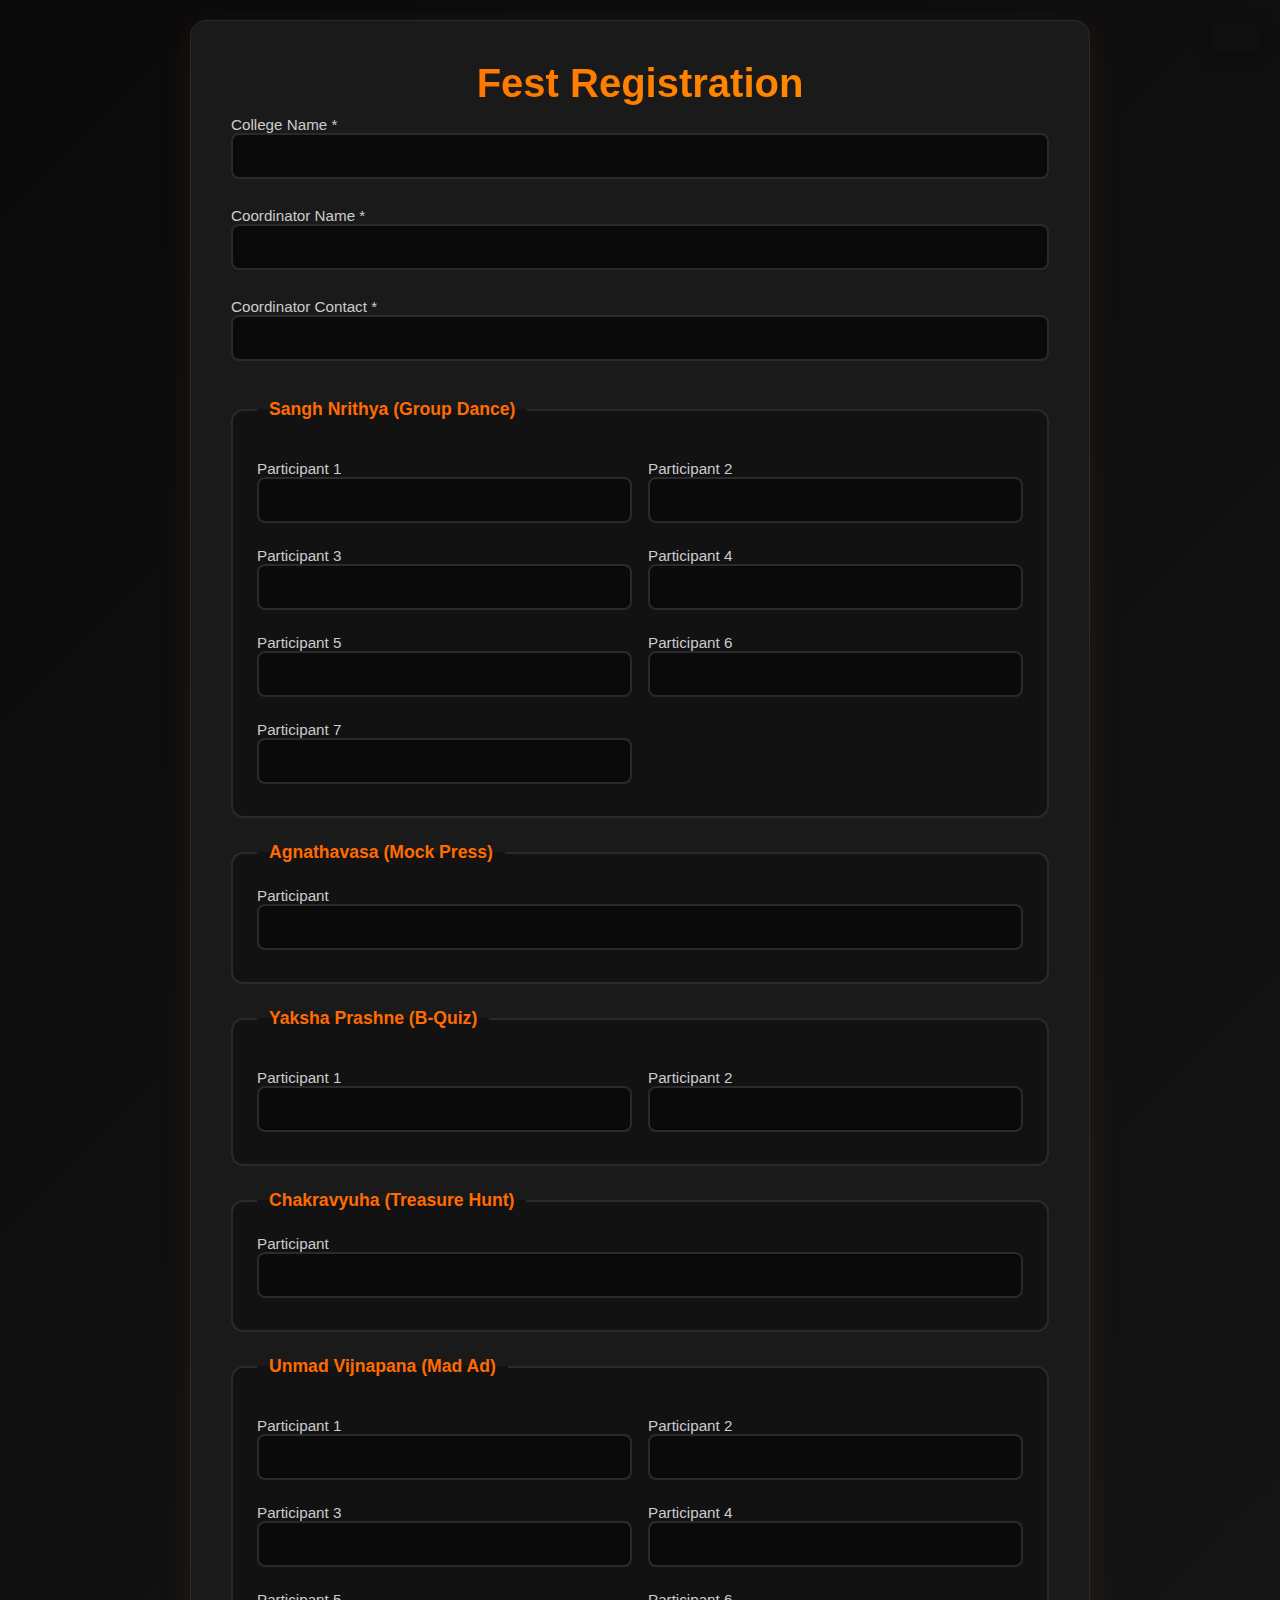
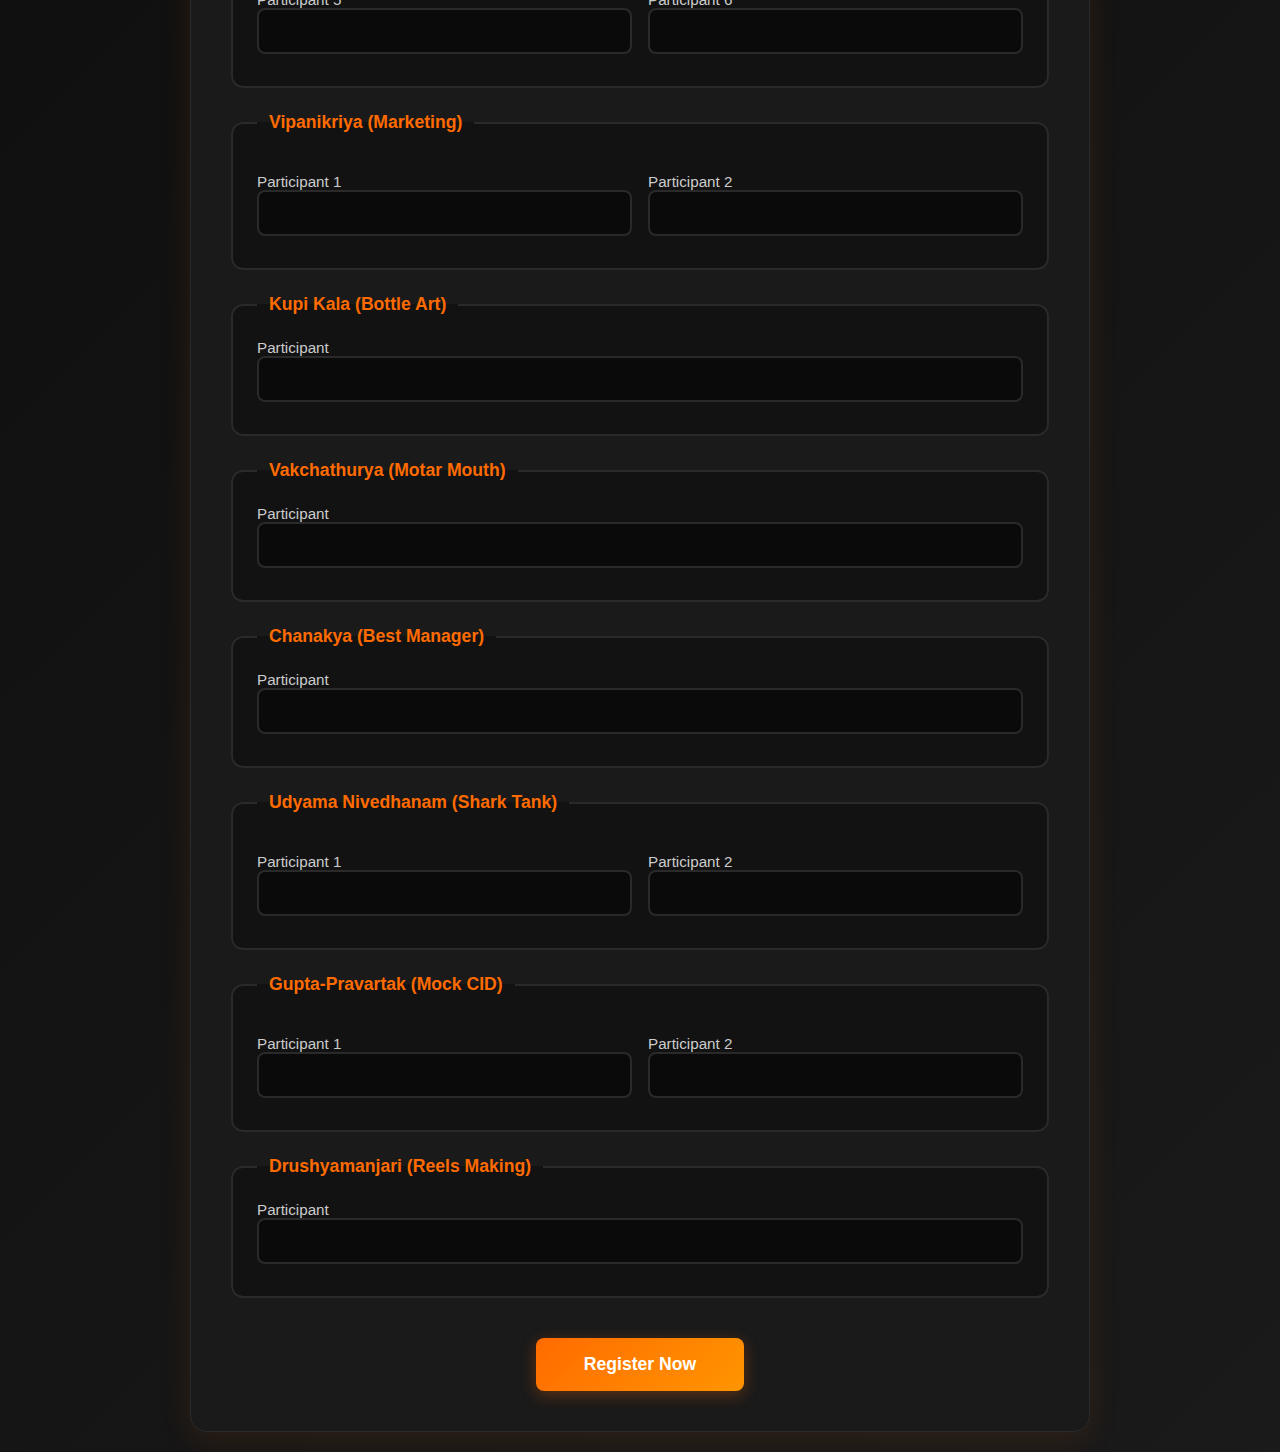
<file: Register.html>
<!doctype html>
<html lang="en">

<head>
    <meta charset="utf-8" />
    <meta name="viewport" content="width=device-width, initial-scale=1" />
    <title>Fest Registration</title>
    <link rel="stylesheet" href="Register.css">
</head>

<body>
    <main class="container">
        <h1>Fest Registration</h1>
        <form id="registrationForm" autocomplete="off">
            <section class="group">
                <label>College Name *
                    <input type="text" id="collegeName" name="collegeName" required />
                </label>
                <label>Coordinator Name *
                    <input type="text" id="coordinatorName" name="coordinatorName" required />
                </label>
                <label>Coordinator Contact *
                    <input type="tel" inputmode="numeric" pattern="\d{10}" id="coordinatorContact"
                        name="coordinatorContact" maxlength="10" required />
                </label>
            </section>

            <fieldset>
                <legend>Sangh Nrithya (Group Dance)</legend>
                <div class="grid">
                    <label>Participant 1 <input type="text" id="dance1" name="dance1" /></label>
                    <label>Participant 2 <input type="text" id="dance2" name="dance2" /></label>
                    <label>Participant 3 <input type="text" id="dance3" name="dance3" /></label>
                    <label>Participant 4 <input type="text" id="dance4" name="dance4" /></label>
                    <label>Participant 5 <input type="text" id="dance5" name="dance5" /></label>
                    <label>Participant 6 <input type="text" id="dance6" name="dance6" /></label>
                    <label>Participant 7 <input type="text" id="dance7" name="dance7" /></label>
                </div>
            </fieldset>

            <fieldset>
                <legend>Agnathavasa (Mock Press)</legend>
                <label>Participant <input type="text" id="mockPress" name="mockPress" /></label>
            </fieldset>

            <fieldset>
                <legend>Yaksha Prashne (B-Quiz)</legend>
                <div class="grid">
                    <label>Participant 1 <input type="text" id="quiz1" name="quiz1" /></label>
                    <label>Participant 2 <input type="text" id="quiz2" name="quiz2" /></label>
                </div>
            </fieldset>

            <fieldset>
                <legend>Chakravyuha (Treasure Hunt)</legend>
                <label>Participant <input type="text" id="treasureHunt" name="treasureHunt" /></label>
            </fieldset>

            <fieldset>
                <legend>Unmad Vijnapana (Mad Ad)</legend>
                <div class="grid">
                    <label>Participant 1 <input type="text" id="madAd1" name="madAd1" /></label>
                    <label>Participant 2 <input type="text" id="madAd2" name="madAd2" /></label>
                    <label>Participant 3 <input type="text" id="madAd3" name="madAd3" /></label>
                    <label>Participant 4 <input type="text" id="madAd4" name="madAd4" /></label>
                    <label>Participant 5 <input type="text" id="madAd5" name="madAd5" /></label>
                    <label>Participant 6 <input type="text" id="madAd6" name="madAd6" /></label>
                </div>
            </fieldset>

            <fieldset>
                <legend>Vipanikriya (Marketing)</legend>
                <div class="grid">
                    <label>Participant 1 <input type="text" id="marketing1" name="marketing1" /></label>
                    <label>Participant 2 <input type="text" id="marketing2" name="marketing2" /></label>
                </div>
            </fieldset>

            <fieldset>
                <legend>Kupi Kala (Bottle Art)</legend>
                <label>Participant <input type="text" id="bottleArt" name="bottleArt" /></label>
            </fieldset>

            <fieldset>
                <legend>Vakchathurya (Motar Mouth)</legend>
                <label>Participant <input type="text" id="motorMouth" name="motorMouth" /></label>
            </fieldset>

            <fieldset>
                <legend>Chanakya (Best Manager)</legend>
                <label>Participant <input type="text" id="bestManager" name="bestManager" /></label>
            </fieldset>

            <fieldset>
                <legend>Udyama Nivedhanam (Shark Tank)</legend>
                <div class="grid">
                    <label>Participant 1 <input type="text" id="sharkTank1" name="sharkTank1" /></label>
                    <label>Participant 2 <input type="text" id="sharkTank2" name="sharkTank2" /></label>
                </div>
            </fieldset>

            <fieldset>
                <legend>Gupta-Pravartak (Mock CID)</legend>
                <div class="grid">
                    <label>Participant 1 <input type="text" id="mockCid1" name="mockCid1" /></label>
                    <label>Participant 2 <input type="text" id="mockCid2" name="mockCid2" /></label>
                </div>
            </fieldset>

            <fieldset>
                <legend>Drushyamanjari (Reels Making)</legend>
                <label>Participant <input type="text" id="reelsMaking" name="reelsMaking" /></label>
            </fieldset>

            <div class="actions">
                <button id="submitBtn" type="submit">Register Now</button>
            </div>

            <div id="loader" class="loader hidden">Submitting…</div>
        </form>

        <div id="toast" class="toast hidden"></div>
    </main>

    <script src="Register.js"></script>
</body>


</html>
</file>
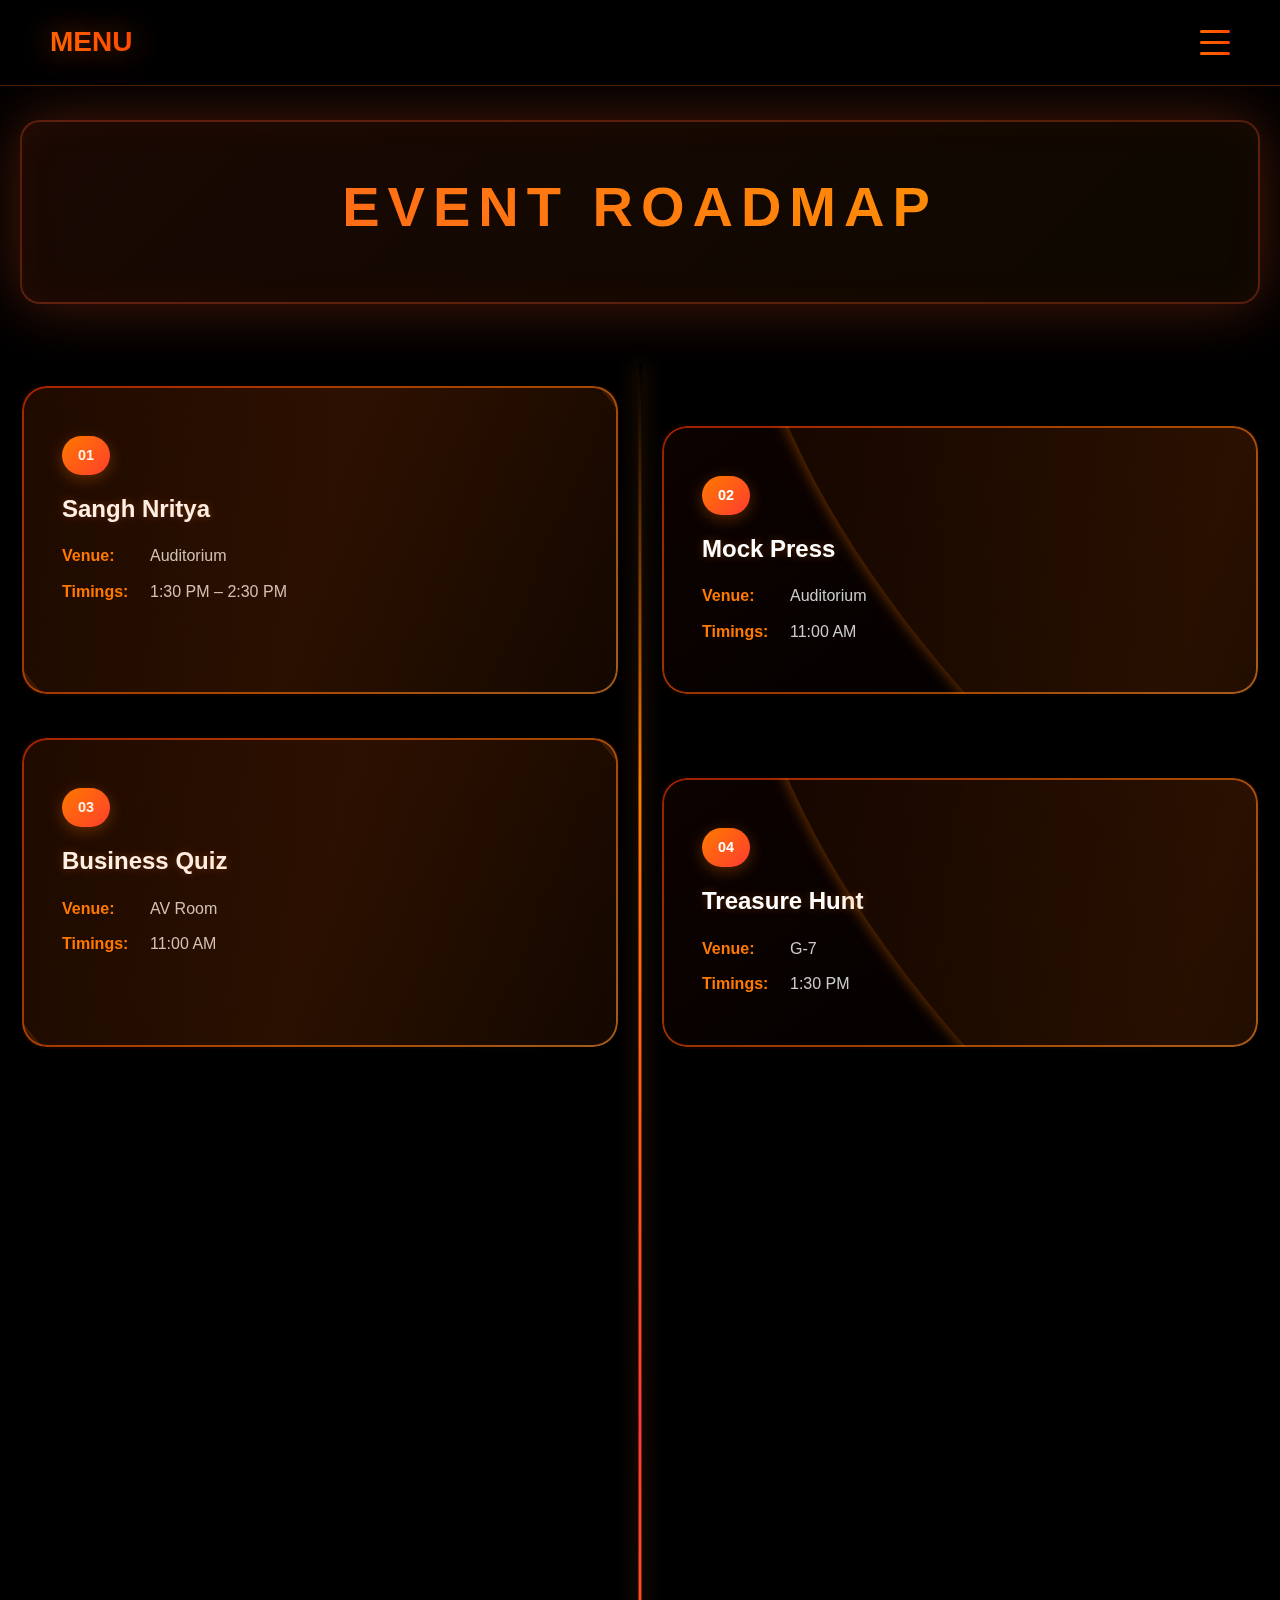
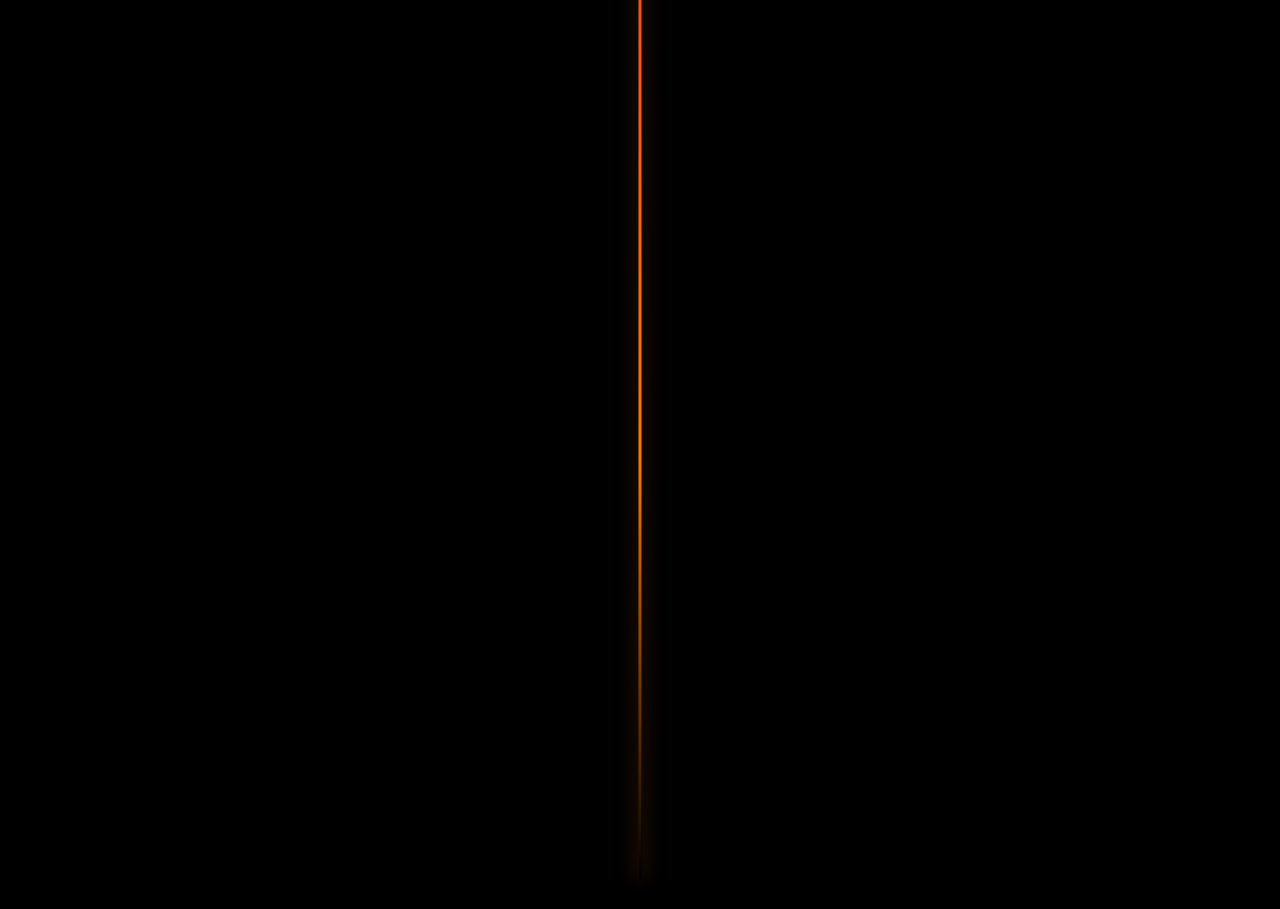
<file: RoadMap.html>
<!DOCTYPE html>
<html lang="en">
<head>
    <meta charset="UTF-8">
    <meta name="viewport" content="width=device-width, initial-scale=1.0">
    <title>Event Roadmap</title>
    <style>
        /* ==================== CSS VARIABLES ==================== */
        :root {
            --flame-orange: #FF7A00;
            --flame-red: #FF3B30;
            --dark-bg: #0a0a0a;
            --dark-card: #1a1a1a;
            --darker-card: #121212;
            --text-primary: #ffffff;
            --text-secondary: #cccccc;
            --glow-color: rgba(255, 122, 0, 0.5);
            --transition-speed: 0.3s;
        }

        /* ==================== GLOBAL RESET ==================== */
        * {
            margin: 0;
            padding: 0;
            box-sizing: border-box;
        }

        body {
            font-family: 'Segoe UI', Tahoma, Geneva, Verdana, sans-serif;
            background: linear-gradient(135deg, var(--dark-bg) 0%, #1a0a00 100%);
            color: var(--text-primary);
            line-height: 1.6;
            min-height: 100vh;
        }

        /* ==================== HEADER ==================== */
        .header {
            text-align: center;
            margin-bottom: 60px;
            padding: 40px 20px;
            background: linear-gradient(135deg, rgba(255, 87, 34, 0.1), rgba(255, 152, 0, 0.05));
            border-radius: 20px;
            border: 2px solid rgba(255, 87, 34, 0.3);
            backdrop-filter: blur(10px);
            box-shadow: 0 0 60px rgba(255, 87, 34, 0.3), inset 0 0 40px rgba(255, 87, 34, 0.05);
            position: relative;
            overflow: hidden;
        }

         h1 {
            font-family: 'Orbitron', sans-serif;
            font-size: 2rem;
            font-weight: 900;
            color: #fff;
            text-transform: uppercase;
            letter-spacing: 8px;
            margin-bottom: 10px;
            position: relative;
            z-index: 1;
            background: linear-gradient(45deg, #ff5722, #ff9800, #ff5722);
            background-size: 200% 200%;
            -webkit-background-clip: text;
            -webkit-text-fill-color: transparent;
            background-clip: text;
            /* animation: gradient-shift 3s ease infinite, flicker 2s infinite alternate; */
            /* text-shadow: 0 0 30px rgba(255, 87, 34, 0.5); */
        }
/* 
        @keyframes gradient-shift {
            0% { background-position: 0% 50%; }
            50% { background-position: 100% 50%; }
            100% { background-position: 0% 50%; }
        } */

        .subtitle {
            color: var(--text-secondary);
            font-size: 1.1rem;
            letter-spacing: 1px;
        }

        /* ==================== CONTAINER ==================== */
        .container {
            max-width: 1400px;
            margin: 100px auto auto auto;
            padding: 20px;
        }

        /* ==================== ROADMAP GRID ==================== */
        .roadmap {
            display: grid;
            grid-template-columns: 1fr;
            gap: 25px;
            padding: 20px 0;
        }

        /* ==================== EVENT CARD ==================== */
        .event-card {
            background: linear-gradient(145deg, var(--dark-card), var(--darker-card));
            border-radius: 15px;
            padding: 25px;
            position: relative;
            overflow: hidden;
            border: 2px solid transparent;
            transition: all var(--transition-speed) ease;
            opacity: 0;
            transform: translateY(30px);
            animation: fadeInUp 0.6s ease-out forwards;
        }

        /* Staggered animation delay for cards */
        .event-card:nth-child(1) { animation-delay: 0.1s; }
        .event-card:nth-child(2) { animation-delay: 0.2s; }
        .event-card:nth-child(3) { animation-delay: 0.3s; }
        .event-card:nth-child(4) { animation-delay: 0.4s; }
        .event-card:nth-child(5) { animation-delay: 0.5s; }
        .event-card:nth-child(6) { animation-delay: 0.6s; }
        .event-card:nth-child(7) { animation-delay: 0.7s; }
        .event-card:nth-child(8) { animation-delay: 0.8s; }
        .event-card:nth-child(9) { animation-delay: 0.9s; }
        .event-card:nth-child(10) { animation-delay: 1s; }
        .event-card:nth-child(11) { animation-delay: 1.1s; }
        .event-card:nth-child(12) { animation-delay: 1.2s; }

        /* Glowing border effect */
        .event-card::before {
            content: '';
            position: absolute;
            top: 0;
            left: 0;
            right: 0;
            bottom: 0;
            border-radius: 15px;
            padding: 2px;
            background: linear-gradient(135deg, var(--flame-orange), var(--flame-red));
            -webkit-mask: linear-gradient(#fff 0 0) content-box, linear-gradient(#fff 0 0);
            mask: linear-gradient(#fff 0 0) content-box, linear-gradient(#fff 0 0);
            -webkit-mask-composite: xor;
            mask-composite: exclude;
            opacity: 0;
            transition: opacity var(--transition-speed);
        }

        .event-card:hover {
            transform: translateY(-8px);
            box-shadow: 0 15px 40px var(--glow-color);
        }

        .event-card:hover::before {
            opacity: 1;
        }

        /* Card header with SL number */
        .card-header {
            display: flex;
            justify-content: space-between;
            align-items: center;
            margin-bottom: 15px;
        }

        .sl-badge {
            background: linear-gradient(135deg, var(--flame-orange), var(--flame-red));
            color: white;
            padding: 8px 16px;
            border-radius: 20px;
            font-weight: bold;
            font-size: 0.9rem;
            box-shadow: 0 4px 15px rgba(255, 122, 0, 0.3);
        }

        .event-name {
            font-size: 1.5rem;
            font-weight: bold;
            color: var(--text-primary);
            margin-bottom: 15px;
            text-shadow: 0 0 10px rgba(255, 122, 0, 0.3);
        }

        /* Event details section */
        .event-details {
            display: flex;
            flex-direction: column;
            gap: 10px;
        }

        .detail-item {
            display: flex;
            align-items: center;
            gap: 8px;
            color: var(--text-secondary);
            font-size: 1rem;
        }

        .detail-label {
            font-weight: 600;
            color: var(--flame-orange);
            min-width: 80px;
        }

        /* ==================== ANIMATIONS ==================== */
        @keyframes fadeInUp {
            to {
                opacity: 1;
                transform: translateY(0);
            }
        }

        @keyframes fadeInDown {
            from {
                opacity: 0;
                transform: translateY(-20px);
            }
            to {
                opacity: 1;
                transform: translateY(0);
            }
        }

        @keyframes flicker {
            0%, 100% {
                text-shadow: 0 0 10px var(--flame-orange), 0 0 20px var(--flame-red);
            }
            50% {
                text-shadow: 0 0 20px var(--flame-orange), 0 0 30px var(--flame-red);
            }
        }

        /* ==================== BREAKPOINT: ≥768px (Tablet) ==================== */
        @media screen and (min-width: 768px) {
            h1 {
                font-size: 3rem;
            }

            .roadmap {
                grid-template-columns: repeat(2, 1fr);
                gap: 30px;
            }

            .event-card {
                padding: 30px;
            }
        }

        /* ==================== BREAKPOINT: ≥1200px (Desktop - Staggered Timeline) ==================== */
        @media screen and (min-width: 1200px) {
            h1 {
                font-size: 3.5rem;
            }

            .roadmap {
                grid-template-columns: repeat(2, 1fr);
                gap: 40px;
                position: relative;
            }

            /* Create staggered effect by offsetting alternate cards */
            .event-card:nth-child(even) {
                margin-top: 40px;
            }

            /* Timeline center line */
            .roadmap::before {
                content: '';
                position: absolute;
                top: 0;
                bottom: 0;
                left: 50%;
                width: 3px;
                background: linear-gradient(to bottom, 
                    transparent,
                    var(--flame-orange) 20%,
                    var(--flame-red) 50%,
                    var(--flame-orange) 80%,
                    transparent
                );
                transform: translateX(-50%);
                box-shadow: 0 0 20px var(--glow-color);
            }

            /* Connection dots on timeline */
            .event-card::after {
                content: '';
                position: absolute;
                top: 50%;
                width: 20px;
                height: 20px;
                background: linear-gradient(135deg, var(--flame-orange), var(--flame-red));
                border-radius: 50%;
                transform: translateY(-50%);
                box-shadow: 0 0 15px var(--glow-color);
                z-index: 1;
            }

            .event-card:nth-child(odd)::after {
                right: -50px;
            }

            .event-card:nth-child(even)::after {
                left: -50px;
            }
        }

        /* ==================== PRINT STYLES ==================== */
        @media print {
            body {
                background: white;
                color: black;
            }

            .event-card {
                background: white;
                border: 1px solid #ccc;
                page-break-inside: avoid;
                box-shadow: none;
                animation: none;
                opacity: 1;
                transform: none;
            }

            .event-card::before,
            .event-card::after {
                display: none;
            }

            .roadmap::before {
                display: none;
            }

            h1 {
                color: #FF7A00;
                -webkit-text-fill-color: initial;
            }

            .sl-badge {
                background: #FF7A00;
                box-shadow: none;
            }
        }
    </style>
    <link rel="stylesheet" href="Style.css">
</head>
<body>
    <div class="fire-container" id="fireContainer"></div>

    <header>
        <div class="logo">MENU</div>
        <div class="hamburger" onclick="toggleMenu()">
            <span></span>
            <span></span>
            <span></span>
        </div>
    </header>

    <nav class="menu" id="menu">
        <a href="index.html">Home</a>
        <a href="Events.html">Events</a>
        <a href="Rules.html">General Rules</a>
        <a href="AboutEvent.html">About Event</a>
        <a href="AboutCollege.html">About college</a>
        <a href="AboutDept.html">About Department</a>
        <a href="RoadMap.html">RoadMap</a>
        <a href="FlashMob.html">FlashMob</a>
    </nav>

    <main class="container">
        <div class="header">
                <h1>Event Roadmap</h1>
            </div>
        <section class="roadmap">
            <!-- Event 1 -->
            <article class="event-card">
                <div class="card-header">
                    <span class="sl-badge">01</span>
                </div>
                <h2 class="event-name">Sangh Nritya</h2>
                <div class="event-details">
                    <div class="detail-item">
                        <span class="detail-label">Venue:</span>
                        <span>Auditorium</span>
                    </div>
                    <div class="detail-item">
                        <span class="detail-label">Timings:</span>
                        <span>1:30 PM – 2:30 PM</span>
                    </div>
                </div>
            </article>

            <!-- Event 2 -->
            <article class="event-card">
                <div class="card-header">
                    <span class="sl-badge">02</span>
                </div>
                <h2 class="event-name">Mock Press</h2>
                <div class="event-details">
                    <div class="detail-item">
                        <span class="detail-label">Venue:</span>
                        <span>Auditorium</span>
                    </div>
                    <div class="detail-item">
                        <span class="detail-label">Timings:</span>
                        <span>11:00 AM</span>
                    </div>
                </div>
            </article>

            <!-- Event 3 -->
            <article class="event-card">
                <div class="card-header">
                    <span class="sl-badge">03</span>
                </div>
                <h2 class="event-name">Business Quiz</h2>
                <div class="event-details">
                    <div class="detail-item">
                        <span class="detail-label">Venue:</span>
                        <span>AV Room</span>
                    </div>
                    <div class="detail-item">
                        <span class="detail-label">Timings:</span>
                        <span>11:00 AM</span>
                    </div>
                </div>
            </article>

            <!-- Event 4 -->
            <article class="event-card">
                <div class="card-header">
                    <span class="sl-badge">04</span>
                </div>
                <h2 class="event-name">Treasure Hunt</h2>
                <div class="event-details">
                    <div class="detail-item">
                        <span class="detail-label">Venue:</span>
                        <span>G-7</span>
                    </div>
                    <div class="detail-item">
                        <span class="detail-label">Timings:</span>
                        <span>1:30 PM</span>
                    </div>
                </div>
            </article>

            <!-- Event 5 -->
            <article class="event-card">
                <div class="card-header">
                    <span class="sl-badge">05</span>
                </div>
                <h2 class="event-name">Mad-Ad</h2>
                <div class="event-details">
                    <div class="detail-item">
                        <span class="detail-label">Venue:</span>
                        <span>Conference Hall</span>
                    </div>
                    <div class="detail-item">
                        <span class="detail-label">Timings:</span>
                        <span>12:00 PM – 1:00 PM</span>
                    </div>
                </div>
            </article>

            <!-- Event 6 -->
            <article class="event-card">
                <div class="card-header">
                    <span class="sl-badge">06</span>
                </div>
                <h2 class="event-name">Marketing</h2>
                <div class="event-details">
                    <div class="detail-item">
                        <span class="detail-label">Venue:</span>
                        <span>F-17 (Spare F-16)</span>
                    </div>
                    <div class="detail-item">
                        <span class="detail-label">Timings:</span>
                        <span>11:00 AM</span>
                    </div>
                </div>
            </article>

            <!-- Event 7 -->
            <article class="event-card">
                <div class="card-header">
                    <span class="sl-badge">07</span>
                </div>
                <h2 class="event-name">Bottle Art</h2>
                <div class="event-details">
                    <div class="detail-item">
                        <span class="detail-label">Venue:</span>
                        <span>F-16</span>
                    </div>
                    <div class="detail-item">
                        <span class="detail-label">Timings:</span>
                        <span>1:30 PM – 2:30 PM</span>
                    </div>
                </div>
            </article>

            <!-- Event 8 -->
            <article class="event-card">
                <div class="card-header">
                    <span class="sl-badge">08</span>
                </div>
                <h2 class="event-name">Motor Mouth</h2>
                <div class="event-details">
                    <div class="detail-item">
                        <span class="detail-label">Venue:</span>
                        <span>F-9</span>
                    </div>
                    <div class="detail-item">
                        <span class="detail-label">Timings:</span>
                        <span>11:00 AM</span>
                    </div>
                </div>
            </article>

            <!-- Event 9 -->
            <article class="event-card">
                <div class="card-header">
                    <span class="sl-badge">09</span>
                </div>
                <h2 class="event-name">Best Manager</h2>
                <div class="event-details">
                    <div class="detail-item">
                        <span class="detail-label">Venue:</span>
                        <span>F-14 / Auditorium</span>
                    </div>
                    <div class="detail-item">
                        <span class="detail-label">Timings:</span>
                        <span>11:00 AM – 12:30 PM & 2:30 PM</span>
                    </div>
                </div>
            </article>

            <!-- Event 10 -->
            <article class="event-card">
                <div class="card-header">
                    <span class="sl-badge">10</span>
                </div>
                <h2 class="event-name">Shark Tank</h2>
                <div class="event-details">
                    <div class="detail-item">
                        <span class="detail-label">Venue:</span>
                        <span>F-8</span>
                    </div>
                    <div class="detail-item">
                        <span class="detail-label">Timings:</span>
                        <span>1:30 PM</span>
                    </div>
                </div>
            </article>

            <!-- Event 11 -->
            <article class="event-card">
                <div class="card-header">
                    <span class="sl-badge">11</span>
                </div>
                <h2 class="event-name">Mock CID</h2>
                <div class="event-details">
                    <div class="detail-item">
                        <span class="detail-label">Venue:</span>
                        <span>F-10</span>
                    </div>
                    <div class="detail-item">
                        <span class="detail-label">Timings:</span>
                        <span>11:00 AM – 12:30 PM & 1:30 PM Onwards</span>
                    </div>
                </div>
            </article>

            <!-- Event 12 -->
            <article class="event-card">
                <div class="card-header">
                    <span class="sl-badge">12</span>
                </div>
                <h2 class="event-name">Reels Making</h2>
                <div class="event-details">
                    <div class="detail-item">
                        <span class="detail-label">Venue:</span>
                        <span>G-7</span>
                    </div>
                    <div class="detail-item">
                        <span class="detail-label">Timings:</span>
                        <span>9:30 AM</span>
                    </div>
                </div>
            </article>
        </section>
    </main>
    <script src="Script.js"></script>
</body>

</html>
</file>
<file: Style.css>
* {
    margin: 0;
    padding: 0;
    box-sizing: border-box;
}

body {
    font-family: 'Segoe UI', Tahoma, Geneva, Verdana, sans-serif;
    background: #000;
    color: #fff;
    overflow-x: hidden;
}

/* Fire Particles Animation */
.fire-container {
    position: fixed;
    top: 0;
    left: 0;
    width: 100%;
    height: 100%;
    pointer-events: none;
    z-index: 1;
    overflow: hidden;
}

.spark {
    position: absolute;
    width: 8px;
    height: 8px;
    background: radial-gradient(circle, #ff6b00, #ff4500);
    border-radius: 50%;
    animation: rise linear infinite;
    opacity: 0;
    box-shadow: 0 0 10px #ff6b00;
}

@keyframes rise {
    0% {
        opacity: 1;
        transform: translateY(0) scale(1);
    }
    100% {
        opacity: 0;
        transform: translateY(-100vh) scale(0.3);
    }
}

/* Header */
header {
    position: fixed;
    top: 0;
    width: 100%;
    padding: 20px 50px;
    display: flex;
    justify-content: space-between;
    align-items: center;
    z-index: 1000;
    background: rgba(0, 0, 0, 0.8);
    backdrop-filter: blur(10px);
    border-bottom: 1px solid rgba(255, 107, 0, 0.3);
}

.logo {
    font-size: 28px;
    font-weight: bold;
    background: linear-gradient(45deg, #ff6b00, #ff4500);
    -webkit-background-clip: text;
    -webkit-text-fill-color: transparent;
    text-shadow: 0 0 30px rgba(255, 107, 0, 0.5);
}

.hamburger {
    width: 30px;
    height: 25px;
    cursor: pointer;
    display: flex;
    flex-direction: column;
    justify-content: space-between;
}

.hamburger span {
    width: 100%;
    height: 3px;
    background: linear-gradient(45deg, #ff6b00, #ff4500);
    border-radius: 3px;
    transition: 0.3s;
}

.menu {
    position: fixed;
    top: 0;
    right: -300px;
    width: 300px;
    height: 100vh;
    background: rgba(20, 20, 20, 0.95);
    backdrop-filter: blur(20px);
    border-left: 2px solid #ff6b00;
    transition: 0.4s;
    z-index: 999;
    padding-top: 80px;
}

.menu.active {
    right: 0;
}

.menu a {
    display: block;
    padding: 20px 40px;
    color: #fff;
    text-decoration: none;
    font-size: 18px;
    transition: 0.3s;
    border-left: 3px solid transparent;
}

.menu a:hover {
    background: rgba(255, 107, 0, 0.2);
    border-left: 3px solid #ff6b00;
    padding-left: 50px;
}

/* Hero Section */
.hero {
    position: relative;
    height: 100vh;
    display: flex;
    flex-direction: column;
    justify-content: center;
    align-items: center;
    text-align: center;
    padding: 0 20px;
    z-index: 2;
}

.hero .main-logo{
    height: 200px;
    width: 200px;
    border-radius: 50%;
    animation: rotate 8s linear infinite;
    animation-direction: reverse;
}

@keyframes rotate{
    100%{
        transform: rotate(360deg);
    }
}

.hero .title {
    height: 200px;
    width: 800px;
    margin-bottom: 20px;
}


@keyframes glow {
    0%, 100% { filter: brightness(1); }
    50% { filter: brightness(1.3); }
}

.hero h2 {
    font-size: 36px;
    color: #ffa500;
    margin-bottom: 30px;
    font-style: italic;
}

.hero p {
    font-size: 18px;
    max-width: 600px;
    margin-bottom: 40px;
    color: #ccc;
    line-height: 1.6;
}

.btn-container {
    display: flex;
    gap: 20px;
}

.btn {
    padding: 15px 40px;
    font-size: 18px;
    border: none;
    border-radius: 50px;
    cursor: pointer;
    transition: 0.3s;
    font-weight: bold;
    text-decoration: none;
    display: inline-block;
}

.btn-primary {
    background: linear-gradient(45deg, #ff6b00, #ff4500);
    color: #fff;
    box-shadow: 0 0 20px rgba(255, 107, 0, 0.6);
}

.btn-primary:hover {
    box-shadow: 0 0 40px rgba(255, 107, 0, 1);
    transform: translateY(-3px);
}

.btn-secondary {
    background: transparent;
    color: #ff6b00;
    border: 2px solid #ff6b00;
    box-shadow: 0 0 20px rgba(255, 107, 0, 0.3);
}

.btn-secondary:hover {
    background: rgba(255, 107, 0, 0.1);
    box-shadow: 0 0 40px rgba(255, 107, 0, 0.6);
    transform: translateY(-3px);
}

/* Events Section */
.events {
    position: relative;
    padding: 100px 50px;
    z-index: 2;
}

.events h2 {
    text-align: center;
    font-size: 50px;
    margin-bottom: 60px;
    background: linear-gradient(45deg, #ff6b00, #ff4500);
    -webkit-background-clip: text;
    -webkit-text-fill-color: transparent;
}

.events-grid {
    display: grid;
    grid-template-columns: repeat(auto-fit, minmax(350px, 1fr));
    gap: 40px;
    max-width: 1400px;
    margin: 0 auto;
}




.event-card {
    background: linear-gradient(145deg, rgba(255, 51, 0, 0.05), rgba(0, 0, 0, 0.9));
    border: 2px solid transparent;
    border-radius: 25px;
    padding: 50px 40px;
    position: relative;
    overflow: hidden;
    backdrop-filter: blur(10px);
    transition: all 0.5s cubic-bezier(0.4, 0, 0.2, 1);
    opacity: 0;
    transform: translateY(50px);
    transition: all 0.6s ease-out, transform 0.6s ease-out;
}

.event-card::before {
    content: '';
    position: absolute;
    inset: 0;
    border-radius: 25px;
    padding: 2px;
    background: linear-gradient(135deg, #ff3300, #ff6600, #ff9933);
    -webkit-mask: linear-gradient(#fff 0 0) content-box, linear-gradient(#fff 0 0);
    -webkit-mask-composite: xor;
    mask-composite: exclude;
    opacity: 0.6;
    transition: opacity 0.5s;
}

.event-card:hover::before {
    opacity: 1;
}

.event-card::after {
    content: '';
    position: absolute;
    top: -50%;
    left: -50%;
    width: 200%;
    height: 200%;
    background: linear-gradient(60deg, transparent, rgba(255, 102, 0, 0.15), transparent);
    transform: rotate(45deg);
    animation: shine 8s infinite;
}

@keyframes shine {
    0% { transform: translateX(-100%) translateY(-100%) rotate(45deg); }
    100% { transform: translateX(100%) translateY(100%) rotate(45deg); }
}

.event-card:hover {
    transform: translateY(-10px) scale(1.02);
    box-shadow: 0 20px 80px rgba(255, 102, 0, 0.4);
}


.event-card.show{
    opacity: 1;
    transform: translateY(0);
}


.event-logo {
    display: flex;
    align-items: center;
    justify-content: center;  
    margin-bottom: 20px;
}

.event-logo img{
    height: 120px;
    width: 120px;
    background: linear-gradient(135deg, #ff6b00, #ff4500);
    border-radius: 50%;
    box-shadow: 0 0 20px rgba(255, 107, 0, 0.6);
}

.event-card h3 {
    font-size: 28px;
    margin-bottom: 10px;
    color: #ff6b00;
}

.event-card h4 {
    font-size: 16px;
    color: #ffa500;
    margin-bottom: 20px;
    font-style: italic;
}

.event-card h5 {
    font-size: 18px;
    color: #ff8c00;
    margin: 20px 0 10px 0;
}

.event-card ul {
    margin-bottom: 20px;
}

.event-card ul li {
    padding: 8px 0;
    position: relative;
    color: #ccc;
}

.coordinators {
    margin-top: 20px;
    padding-top: 20px;
    border-top: 1px solid rgba(255, 107, 0, 0.3);
}

.coordinator {
    padding: 10px 0;
    color: #fff;
}

.coordinator strong {
    color: #ff6b00;
    text-decoration: underline;
}

.coordinator a {
    color: #ffa500;
    text-decoration: none;
    transition: 0.3s;
}

.coordinator a:hover {
    color: #ff6b00;
}

footer {
    display: flex;
    justify-content: center;
    align-items: center;
    text-align: center;
    background: rgba(20, 20, 20, 0.9);
    border-top: 1px solid rgba(255, 107, 0, 0.3);
    z-index: 2;
}

footer p {
    color: #999;
    padding: 20px 20px;

}

@media (max-width: 768px) {
    .hero .title{
        height: 100px;
        width: 400px
    }
    .hero h1 {
        font-size: 50px;
    }

    .hero h2 {
        font-size: 24px;
    }

    .btn-container {
        flex-direction: column;
    }

    header {
        padding: 20px 30px;
    }

    .events {
        padding: 100px 20px;
    }

    .events-grid {
        grid-template-columns: 1fr;
    }
}



/* Rules Page */
@import url('https://fonts.googleapis.com/css2?family=Orbitron:wght@400;700;900&family=Rajdhani:wght@300;500;700&display=swap');

.Rules .container {
    max-width: 1200px;
    margin: 100px auto;
    position: relative;
    z-index: 1;
}

/* Header section */
.Rules .header {
    text-align: center;
    margin-bottom: 60px;
    padding: 40px 20px;
    background: linear-gradient(135deg, rgba(255, 87, 34, 0.1), rgba(255, 152, 0, 0.05));
    border-radius: 20px;
    border: 2px solid rgba(255, 87, 34, 0.3);
    backdrop-filter: blur(10px);
    box-shadow: 0 0 60px rgba(255, 87, 34, 0.3), inset 0 0 40px rgba(255, 87, 34, 0.05);
    position: relative;
    overflow: hidden;
}

.Rules .header::before {
    content: '';
    position: absolute;
    top: -50%;
    left: -50%;
    width: 200%;
    height: 200%;
    background: linear-gradient(45deg, transparent, rgba(255, 87, 34, 0.1), transparent);
    animation: shine 3s infinite;
}

@keyframes shine {
    0% { transform: translateX(-100%) translateY(-100%) rotate(45deg); }
    100% { transform: translateX(100%) translateY(100%) rotate(45deg); }
}

.Rules h1 {
    font-family: 'Orbitron', sans-serif;
    font-size: 3.5em;
    font-weight: 900;
    color: #fff;
    text-transform: uppercase;
    letter-spacing: 8px;
    margin-bottom: 10px;
    position: relative;
    z-index: 1;
    background: linear-gradient(45deg, #ff5722, #ff9800, #ff5722);
    background-size: 200% 200%;
    -webkit-background-clip: text;
    -webkit-text-fill-color: transparent;
    background-clip: text;
    animation: gradient-shift 3s ease infinite, flicker 2s infinite alternate;
    text-shadow: 0 0 30px rgba(255, 87, 34, 0.5);
}

@keyframes gradient-shift {
    0% { background-position: 0% 50%; }
    50% { background-position: 100% 50%; }
    100% { background-position: 0% 50%; }
}

.Rules .subtitle {
    font-size: 1.2em;
    color: #ff9800;
    letter-spacing: 3px;
    position: relative;
    z-index: 1;
}

/* Stats bar */
.Rules .stats-bar {
    display: flex;
    justify-content: space-around;
    flex-wrap: wrap;
    gap: 20px;
    margin-bottom: 50px;
    padding: 30px;
    background: rgba(0, 0, 0, 0.6);
    border-radius: 15px;
    border: 1px solid rgba(255, 87, 34, 0.3);
}

.Rules .stat-item {
    text-align: center;
    padding: 20px;
    background: linear-gradient(135deg, rgba(255, 87, 34, 0.1), transparent);
    border-radius: 10px;
    border: 1px solid rgba(255, 87, 34, 0.2);
    transition: all 0.3s ease;
    min-width: 150px;
}

.Rules .stat-item:hover {
    transform: translateY(-5px);
    box-shadow: 0 10px 30px rgba(255, 87, 34, 0.4);
    border-color: #ff5722;
}

.Rules .stat-number {
    font-family: 'Orbitron', sans-serif;
    font-size: 2.5em;
    font-weight: 900;
    color: #ff5722;
    display: block;
    text-shadow: 0 0 20px rgba(255, 87, 34, 0.8);
}

.Rules .stat-label {
    color: #ff9800;
    font-size: 0.9em;
    margin-top: 5px;
    text-transform: uppercase;
    letter-spacing: 2px;
}

/* Rules section */
.Rules .rules-grid {
    display: grid;
    grid-template-columns: repeat(auto-fit, minmax(500px, 1fr));
    gap: 25px;
    margin-bottom: 40px;
}

.Rules .rule-card {
    display: flex;
    justify-content: center;
    align-items: start;
    flex-direction: column;
    background: linear-gradient(135deg, rgba(255, 87, 34, 0.05), rgba(0, 0, 0, 0.8));
    border-radius: 15px;
    padding: 30px;
    border: 2px solid rgba(255, 87, 34, 0.2);
    transition: all 0.4s ease;
    backdrop-filter: blur(10px);
}

.Rules .rule-card:hover {
    transform: translateY(-8px) scale(1.02);
    border-color: #ff5722;
    box-shadow: 0 15px 40px rgba(255, 87, 34, 0.4), inset 0 0 30px rgba(255, 87, 34, 0.1);
}

.Rules .rule-number {
    width: 60px;
    height: 60px;
    background: linear-gradient(135deg, #ff5722, #ff9800);
    border-radius: 50%;
    display: flex;
    align-items: center;
    justify-content: center;
    font-family: 'Orbitron', sans-serif;
    font-size: 1.5em;
    font-weight: 900;
    color: #000;
    box-shadow: 0 5px 20px rgba(255, 87, 34, 0.6), inset 0 2px 5px rgba(255, 255, 255, 0.3);
    border: 1px solid #000;
}

.Rules .rule-content {
    margin-top: 10px;
    line-height: 1.8;
    font-size: 1.2rem;
    color: #f0f0f0;
    font-weight: 500;
}

.Rules .highlight {
    color: #ff9800;
    font-weight: 700;
    text-shadow: 0 0 10px rgba(255, 152, 0, 0.5);
}

.Rules .info-box {
    background: linear-gradient(135deg, rgba(255, 152, 0, 0.15), rgba(255, 87, 34, 0.1));
    padding: 20px;
    border-radius: 10px;
    margin-top: 15px;
    border-left: 4px solid #ff9800;
    box-shadow: 0 5px 15px rgba(255, 152, 0, 0.2);
}

.Rules .info-box strong {
    color: #ff9800;
    display: inline-block;
    margin-right: 10px;
}

.Rules .prize-box {
    background: linear-gradient(135deg, rgba(255, 193, 7, 0.15), rgba(255, 152, 0, 0.1));
    padding: 20px;
    border-radius: 10px;
    margin-top: 15px;
    border: 2px solid rgba(255, 193, 7, 0.4);
    box-shadow: 0 5px 20px rgba(255, 193, 7, 0.3);
}

.Rules .prize-amount {
    font-family: 'Orbitron', sans-serif;
    font-size: 1.3em;
    color: #ffc107;
    font-weight: 700;
    text-shadow: 0 0 10px rgba(255, 193, 7, 0.6);
}

/* Footer */
.Rules .footer {
    text-align: center;
    margin-top: 60px;
    padding: 30px;
    background: linear-gradient(135deg, rgba(255, 87, 34, 0.1), rgba(0, 0, 0, 0.8));
    border-radius: 15px;
    border: 2px solid rgba(255, 87, 34, 0.3);
}

.Rules .footer-text {
    font-size: 1.1em;
    color: #ff9800;
    letter-spacing: 2px;
}

/* Responsive */
@media (max-width: 768px) {
    .Rules h1 {
        font-size: 2.2em;
        letter-spacing: 4px;
    }

    .Rules .rules-grid {
        grid-template-columns: 1fr;
    }

    .Rules .stats-bar {
        flex-direction: column;
    }

    .Rules .rule-card {
        padding: 25px 20px;
    }

    .Rules .stat-number {
        font-size: 2em;
    }
}

@media (max-width: 480px) {
    .Rules h1 {
        font-size: 1.8em;
        letter-spacing: 2px;
    }

    .Rules .subtitle {
        font-size: 1em;
    }

    .Rules .rule-number {
        width: 50px;
        height: 50px;
        font-size: 1.2em;
    }
}

/* Scroll animations */
@keyframes fadeInUp {
    from {
        opacity: 0;
        transform: translateY(30px);
    }
    to {
        opacity: 1;
        transform: translateY(0);
    }
}

.Rules .rule-card {
    animation: fadeInUp 0.6s ease forwards;
    opacity: 0;
}

.Rules .rule-card:nth-child(1) { animation-delay: 0.1s; }
.Rules .rule-card:nth-child(2) { animation-delay: 0.2s; }
.Rules .rule-card:nth-child(3) { animation-delay: 0.3s; }
.Rules .rule-card:nth-child(4) { animation-delay: 0.4s; }
.Rules .rule-card:nth-child(5) { animation-delay: 0.5s; }
.Rules .rule-card:nth-child(6) { animation-delay: 0.6s; }
.Rules .rule-card:nth-child(7) { animation-delay: 0.7s; }
.Rules .rule-card:nth-child(8) { animation-delay: 0.8s; }
.Rules .rule-card:nth-child(9) { animation-delay: 0.9s; }
.Rules .rule-card:nth-child(10) { animation-delay: 1.0s; }
.Rules .rule-card:nth-child(11) { animation-delay: 1.1s; }
.Rules .rule-card:nth-child(12) { animation-delay: 1.2s; }
.Rules .rule-card:nth-child(13) { animation-delay: 1.3s; }
.Rules .rule-card:nth-child(14) { animation-delay: 1.4s; }
.Rules .rule-card:nth-child(15) { animation-delay: 1.5s; }
.Rules .rule-card:nth-child(16) { animation-delay: 1.6s; }
.Rules .rule-card:nth-child(17) { animation-delay: 1.7s; }
</file>
<file: about.css>
h1 {
    font-family: 'Cinzel', serif;
    font-size: clamp(2.5rem, 8vw, 6rem);
    font-weight: 900;
    background: linear-gradient(135deg, #ff3300 0%, #ff6600 25%, #ff9933 50%, #ff6600 75%, #ff3300 100%);
    background-size: 200% 200%;
    -webkit-background-clip: text;
    -webkit-text-fill-color: transparent;
    background-clip: text;
    margin-bottom: 20px;
    letter-spacing: 8px;
    animation: gradientShift 4s ease infinite, textGlow 2s ease-in-out infinite alternate;
    text-transform: uppercase;
}

@keyframes gradientShift {
    0%, 100% { background-position: 0% 50%; }
    50% { background-position: 100% 50%; }
}

@keyframes textGlow {
    from { filter: drop-shadow(0 0 15px rgba(255, 102, 0, 0.6)); }
    to { filter: drop-shadow(0 0 30px rgba(255, 102, 0, 1)); }
}

.subtitle {
    font-family: 'Cinzel', serif;
    font-size: clamp(1.2rem, 3.5vw, 2rem);
    color: #ff9933;
    font-style: italic;
    margin-bottom: 20px;
    letter-spacing: 3px;
    animation: fadeIn 2s ease-in;
}

@keyframes fadeIn {
    from { opacity: 0; transform: translateY(20px); }
    to { opacity: 1; transform: translateY(0); }
}

.tagline {
    font-size: clamp(1rem, 2.5vw, 1.3rem);
    color: #ccc;
    margin-top: 20px;
    font-weight: 300;
    letter-spacing: 2px;
}

.container {
    max-width: 1400px;
    margin: 60px auto 0 auto;
    padding: 60px 20px 20px 20px;
}

.content-wrapper {
    display: grid;
    grid-template-columns: repeat(auto-fit, minmax(300px, 1fr));
    gap: 40px;
    margin-top: 60px;
}

.content-card {
    background: linear-gradient(145deg, rgba(255, 51, 0, 0.05), rgba(0, 0, 0, 0.9));
    border: 2px solid transparent;
    border-radius: 25px;
    padding: 50px 40px;
    position: relative;
    overflow: hidden;
    backdrop-filter: blur(10px);
    transition: all 0.5s cubic-bezier(0.4, 0, 0.2, 1);
}

.content-card::before {
    content: '';
    position: absolute;
    inset: 0;
    border-radius: 25px;
    padding: 2px;
    background: linear-gradient(135deg, #ff3300, #ff6600, #ff9933);
    -webkit-mask: linear-gradient(#fff 0 0) content-box, linear-gradient(#fff 0 0);
    -webkit-mask-composite: xor;
    mask-composite: exclude;
    opacity: 0.6;
    transition: opacity 0.5s;
}

.content-card:hover::before {
    opacity: 1;
}

.content-card::after {
    content: '';
    position: absolute;
    top: -50%;
    left: -50%;
    width: 200%;
    height: 200%;
    background: linear-gradient(60deg, transparent, rgba(255, 102, 0, 0.15), transparent);
    transform: rotate(45deg);
    animation: shine 8s infinite;
}

@keyframes shine {
    0% { transform: translateX(-100%) translateY(-100%) rotate(45deg); }
    100% { transform: translateX(100%) translateY(100%) rotate(45deg); }
}

.content-card:hover {
    transform: translateY(-10px) scale(1.02);
    box-shadow: 0 20px 80px rgba(255, 102, 0, 0.4);
}

.card-icon {
    font-size: 50px;
    text-align: center;
    margin-bottom: 20px;
    filter: drop-shadow(0 0 15px rgba(255, 102, 0, 0.6));
}

h2 {
    font-family: 'Cinzel', serif;
    font-size: clamp(1.8rem, 4vw, 2.8rem);
    background: linear-gradient(90deg, #ff6600, #ff9933);
    -webkit-background-clip: text;
    -webkit-text-fill-color: transparent;
    background-clip: text;
    margin-bottom: 30px;
    text-align: center;
    position: relative;
    z-index: 1;
    letter-spacing: 2px;
}

p {
    font-size: clamp(1rem, 2vw, 1.15rem);
    line-height: 1.9;
    color: #e8e8e8;
    text-align: justify;
    margin-bottom: 20px;
    position: relative;
    z-index: 1;
    font-weight: 300;
}

.highlight {
    color: #ff9933;
    font-weight: 600;
    text-shadow: 0 0 10px rgba(255, 153, 51, 0.4);
}

.decorative-line {
    width: 120px;
    height: 4px;
    background: linear-gradient(90deg, transparent, #ff6600, #ff3300, #ff6600, transparent);
    margin: 40px auto;
    border-radius: 2px;
    box-shadow: 0 0 15px rgba(255, 102, 0, 0.6);
}

.quote-section {
    display: flex;
    justify-content: center;
    align-items: center;
    flex-direction: column;
    text-align: center;
    padding:  20px;
}

.quote {
    text-align: center;
    font-family: 'Cinzel', serif;
    font-size: clamp(1.5rem, 4vw, 2.5rem);
    font-style: italic;
    color: #ff9933;
    max-width: 900px;
    margin: 0 auto;
    line-height: 1.6;
    text-shadow: 0 0 20px rgba(255, 153, 51, 0.5);
}

@keyframes sparkle {
    0%, 100% { opacity: 0; }
    50% { opacity: 1; }
}

@media (max-width: 768px) {
    .content-card {
        padding: 35px 25px;
    }
    
    h1 {
        letter-spacing: 4px;
    }

    .content-wrapper {
        gap: 30px;
    }
}

@media (max-width: 480px) {
    .content-card {
        padding: 30px 20px;
    }

    h1 {
        letter-spacing: 2px;
    }
}
</file>
<file: Register.css>
* {
    margin: 0;
    padding: 0;
    box-sizing: border-box;
}

body {
    font-family: 'Segoe UI', Tahoma, Geneva, Verdana, sans-serif;
    background: linear-gradient(135deg, #0a0a0a 0%, #1a1a1a 100%);
    color: #ffffff;
    min-height: 100vh;
    padding: 20px;
}

.container {
    max-width: 900px;
    margin: 0 auto;
    background: #1a1a1a;
    border-radius: 16px;
    padding: 40px;
    box-shadow: 0 8px 32px rgba(255, 107, 0, 0.1);
    border: 1px solid #2a2a2a;
}

h1 {
    font-size: 2.5rem;
    margin-bottom: 10px;
    background: linear-gradient(135deg, #ff6b00 0%, #ff9500 100%);
    -webkit-background-clip: text;
    -webkit-text-fill-color: transparent;
    background-clip: text;
    text-align: center;
}

h2 {
    font-size: 1.8rem;
    margin: 30px 0 20px;
    color: #ff6b00;
    border-bottom: 2px solid #ff6b00;
    padding-bottom: 10px;
}

.group {
    display: grid;
    gap: 20px;
    margin-bottom: 30px;
}

label {
    display: block;
    font-size: 0.95rem;
    font-weight: 500;
    color: #cccccc;
    margin-bottom: 8px;
}

input[type="text"],
input[type="tel"] {
    width: 100%;
    padding: 12px 16px;
    background: #0a0a0a;
    border: 2px solid #2a2a2a;
    border-radius: 8px;
    color: #ffffff;
    font-size: 1rem;
    transition: all 0.3s ease;
}

input[type="text"]:focus,
input[type="tel"]:focus {
    outline: none;
    border-color: #ff6b00;
    box-shadow: 0 0 0 3px rgba(255, 107, 0, 0.1);
}

fieldset {
    border: 2px solid #2a2a2a;
    border-radius: 12px;
    padding: 24px;
    margin-bottom: 24px;
    background: #121212;
    transition: all 0.3s ease;
}

fieldset:hover {
    border-color: #ff6b00;
    box-shadow: 0 4px 16px rgba(255, 107, 0, 0.05);
}

legend {
    font-size: 1.1rem;
    font-weight: 600;
    color: #ff6b00;
    padding: 0 12px;
}

.grid {
    display: grid;
    grid-template-columns: repeat(auto-fit, minmax(250px, 1fr));
    gap: 16px;
    margin-top: 16px;
}

.actions {
    text-align: center;
    margin-top: 40px;
}

button[type="submit"] {
    background: linear-gradient(135deg, #ff6b00 0%, #ff9500 100%);
    color: #ffffff;
    border: none;
    padding: 16px 48px;
    font-size: 1.1rem;
    font-weight: 600;
    border-radius: 8px;
    cursor: pointer;
    transition: all 0.3s ease;
    box-shadow: 0 4px 16px rgba(255, 107, 0, 0.3);
}

button[type="submit"]:hover {
    transform: translateY(-2px);
    box-shadow: 0 6px 24px rgba(255, 107, 0, 0.4);
}

button[type="submit"]:active {
    transform: translateY(0);
}

button[type="submit"]:disabled {
    opacity: 0.6;
    cursor: not-allowed;
    transform: none;
}

.loader {
    text-align: center;
    margin-top: 20px;
    color: #ff6b00;
    font-size: 1.1rem;
    font-weight: 500;
}

.hidden {
    display: none;
}

.toast {
    display: flex;
    justify-content: center;
    align-items: center;
    text-align: center;
    position: fixed;
    top: 20px;
    right: 20px;
    padding: 16px 24px;
    border-radius: 8px;
    background: transparent;
    color: #ffffff;
    box-shadow: 0 4px 16px rgba(0, 0, 0, 0.3);
    max-width: 400px;
    z-index: 1000;
    animation: slideIn 0.3s ease;
}

.toast.error {
    background: #cc0000;
    border-left: 4px solid #ff0000;
}

.toast.success {
    background: #006600;
    border-left: 4px solid #00cc00;
}

@keyframes slideIn {
    from {
        transform: translateX(400px);
        opacity: 0;
    }

    to {
        transform: translateX(0);
        opacity: 1;
    }
}

@media (max-width: 768px) {
    .container {
        padding: 24px;
    }

    h1 {
        font-size: 2rem;
    }

    .grid {
        grid-template-columns: 1fr;
    }
}
</file>
